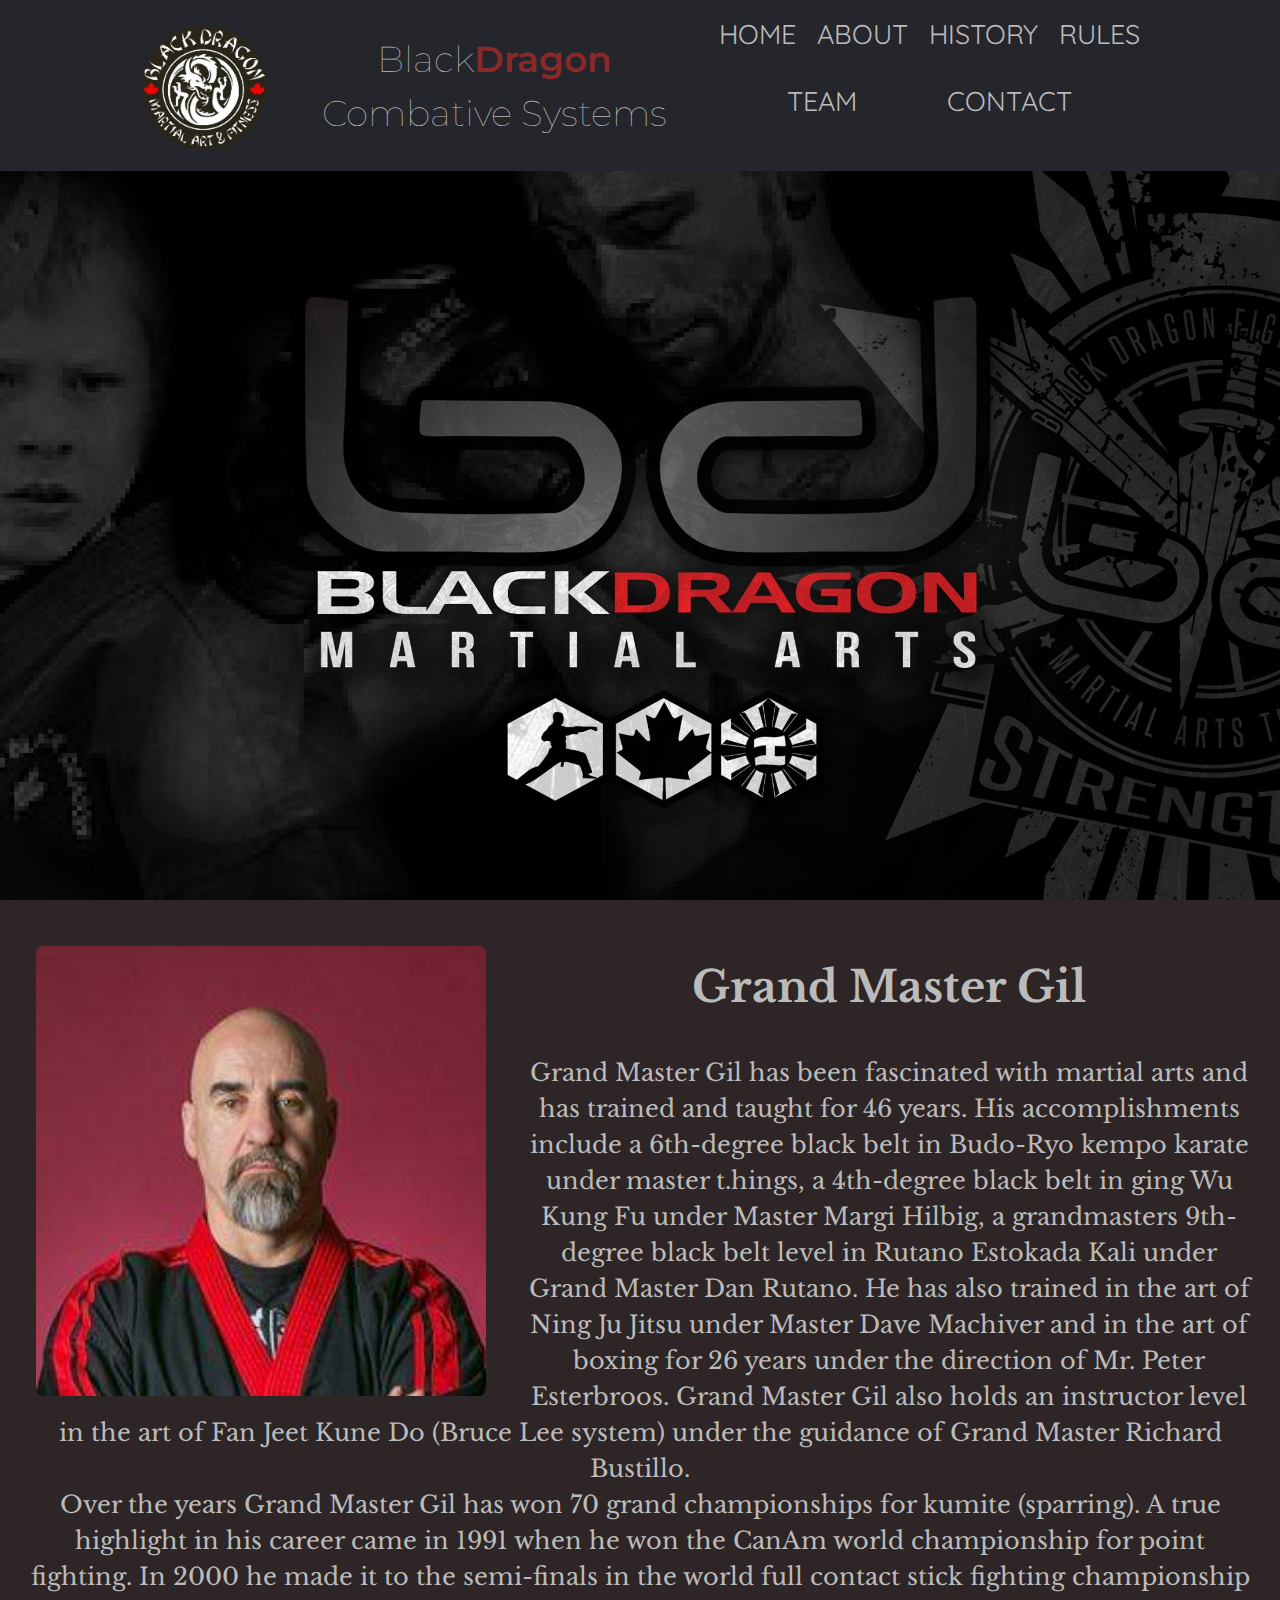
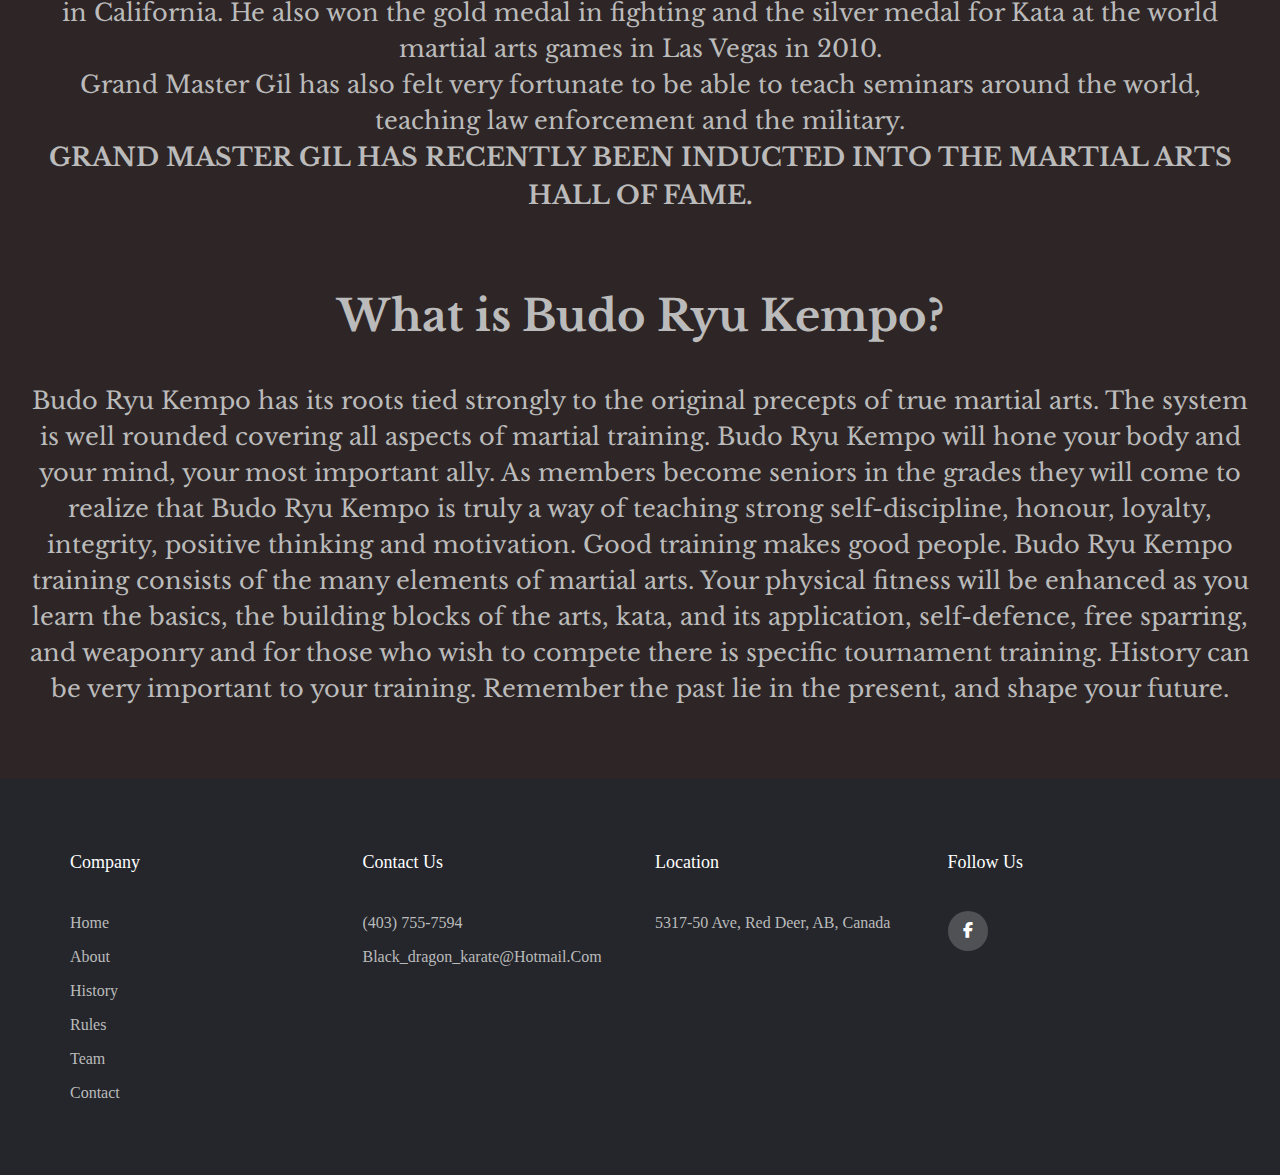
<file: index.html>
<!DOCTYPE html>
<html lang="en">
  <head>
    <meta chaset="UTF-8">
    <meta name="viewport" content="width=device-width, initial-scale=1">
    <meta http-equiv="X-UA-Compatible" content="IE=edge">
    <title>Black Dragon</title>
    <link rel="shortcut icon" href="BlackDragonLogo.jpg" />
    <link rel="stylesheet" type="text/css" href="styles.css" />
    <link rel="stylesheet" type="text/css" href="header.css" />
    <link rel="stylesheet" type="text/css" href="footer.css" />
    <link rel="stylesheet" type="text/css" href="https://cdnjs.cloudflare.com/ajax/libs/font-awesome/6.4.2/css/all.min.css" />
    <link rel="stylesheet" href="https://fonts.googleapis.com/css?family=Montserrat:400,800" />
    <link rel="stylesheet" href="https://fonts.googleapis.com/css2?family=Montserrat+Alternates:wght@300&family=Poppins&family=Quicksand&display=swap" />
    <link rel="stylesheet" href="https://fonts.googleapis.com/css2?family=Bebas+Neue&family=Dosis&family=Libre+Baskerville&family=Montserrat+Alternates:wght@300&family=Poppins&family=Quicksand&display=swap" />
  </head>
  <body>
    <header>
      <div class="header">
        <div class="inner-header">
          <div class="logo-container">
            <img src="BlackDragonLogo.jpg" alt="logo" width="100" height="100" class="logo">
          </div>
          <div class="title-container">
            <h1>Black<span>Dragon</span> Combative Systems</h1>
          </div>
          <nav class="navbar">
            <ul>
              <li><a href="index.html">HOME</a></li>
              <li><a href="about.html">ABOUT</a></li>
              <li><a href="history.html">HISTORY</a></li>
              <li><a href="rules.html">RULES</a></li>
              <li><a href="team.html">TEAM</a></li>
              <li><a href="contact.html">CONTACT</a></li>
            </ul>
          </nav>
        </div>
      </div>
    </header>
    <main class="home-main">
      <section class="home-page">
        <img src="BlackDragonBackground.jpg" alt="Black Dragon Background" width="100" heigh="100">
      </section>
      <section class="h-gallery">
        <img src="BlackDragonGrandMasterGil.png" alt="GrandMasterGil" width="100" height="100">
      </section>
      <article class="h-article">
        <h3>Grand Master Gil</h3>
        <p>
          Grand Master Gil has been fascinated with martial arts and has trained and taught for 46 years.
            His accomplishments include a 6th-degree black belt in Budo-Ryo kempo karate under master t.hings,
            a 4th-degree black belt in ging Wu Kung Fu under Master Margi Hilbig, a grandmasters 9th-degree black
            belt level in Rutano Estokada Kali under Grand Master Dan Rutano. He has also trained in the art of
            Ning Ju Jitsu under Master Dave Machiver and in the art of boxing for 26 years under the direction of
            Mr. Peter Esterbroos. Grand Master Gil also holds an instructor level in the art of Fan Jeet Kune Do
            (Bruce Lee system) under the guidance of Grand Master Richard Bustillo.
        </p>
        <p>
          Over the years Grand Master Gil has won 70 grand championships for kumite (sparring).
            A true highlight in his career came in 1991 when he won the CanAm world championship
            for point fighting. In 2000 he made it to the semi-finals in the world full contact stick
            fighting championship in California. He also won the gold medal in fighting and the silver
            medal for Kata at the world martial arts games in Las Vegas in 2010.
        </p>
        <p>Grand Master Gil has also felt very fortunate to be able to teach seminars around the world, teaching law enforcement and the military.</p>
        <p><span>GRAND MASTER GIL HAS RECENTLY BEEN INDUCTED INTO THE MARTIAL ARTS HALL OF FAME.</span></p>
      </article>
      <article class="h-article">
          <h3>What is Budo Ryu Kempo?</h3>
          <p>Budo Ryu Kempo has its roots tied strongly to the original precepts of true martial arts.
            The system is well rounded covering all aspects of martial training. Budo Ryu Kempo will hone
            your body and your mind, your most important ally. As members become seniors in the grades they
            will come to realize that Budo Ryu Kempo is truly a way of teaching strong self-discipline,
            honour, loyalty, integrity, positive thinking and motivation. Good training makes good people.
            Budo Ryu Kempo training consists of the many elements of martial arts. Your physical fitness will
            be enhanced as you learn the basics, the building blocks of the arts, kata, and its application,
            self-defence, free sparring, and weaponry and for those who wish to compete there is specific tournament
            training. History can be very important to your training. Remember the past lie in the present, and shape your future.</p>
        </div>
      </article>
    </main>
    <footer class="footer">
      <div class="f-container">
        <div class="f-row">
          <div class="footer-col">
            <h4>company</h4>
            <ul>
              <li><a href="index.html">Home</a></li>
              <li><a href="about.html">About</a></li>
              <li><a href="history.html">History</a></li>
              <li><a href="rules.html">Rules</a></li>
              <li><a href="team.html">Team</a></li>
              <li><a href="contact.html">Contact</a></li>
            </ul>
          </div>
          <div class="footer-col">
            <h4>contact us</h4>
            <ul>
              <li><a href="#">(403) 755-7594</a></li>
              <li><a href="#">Black_dragon_karate@hotmail.com</a></li>
            </ul>
          </div>
          <div class="footer-col">
            <h4>location</h4>
            <ul>
              <li><a href="https://www.google.com/maps/place/5317+50+Ave,+Red+Deer,+AB+T4N+2G7/@52.2723596,-113.8159264,16.75z/data=!4m6!3m5!1s0x5374543038b1fdbb:0x53680bd557f77419!8m2!3d52.2724748!4d-113.8138074!16s%2Fg%2F11c5lk8xjs?entry=ttu" target="_blank">5317-50 Ave, Red Deer, AB, Canada</a></li>
            </ul>
          </div>
          <div class="footer-col">
            <h4>follow us</h4>
            <div class="social-links">
              <a href="https://www.facebook.com/BlackDragonMartialArtsNFitnessLtd" target="_blank"><i class="fab fa-facebook-f"></i></a>
            </div>
          </div>
        </div>
      </div>
    </footer>
  </body>
</html>
</file>
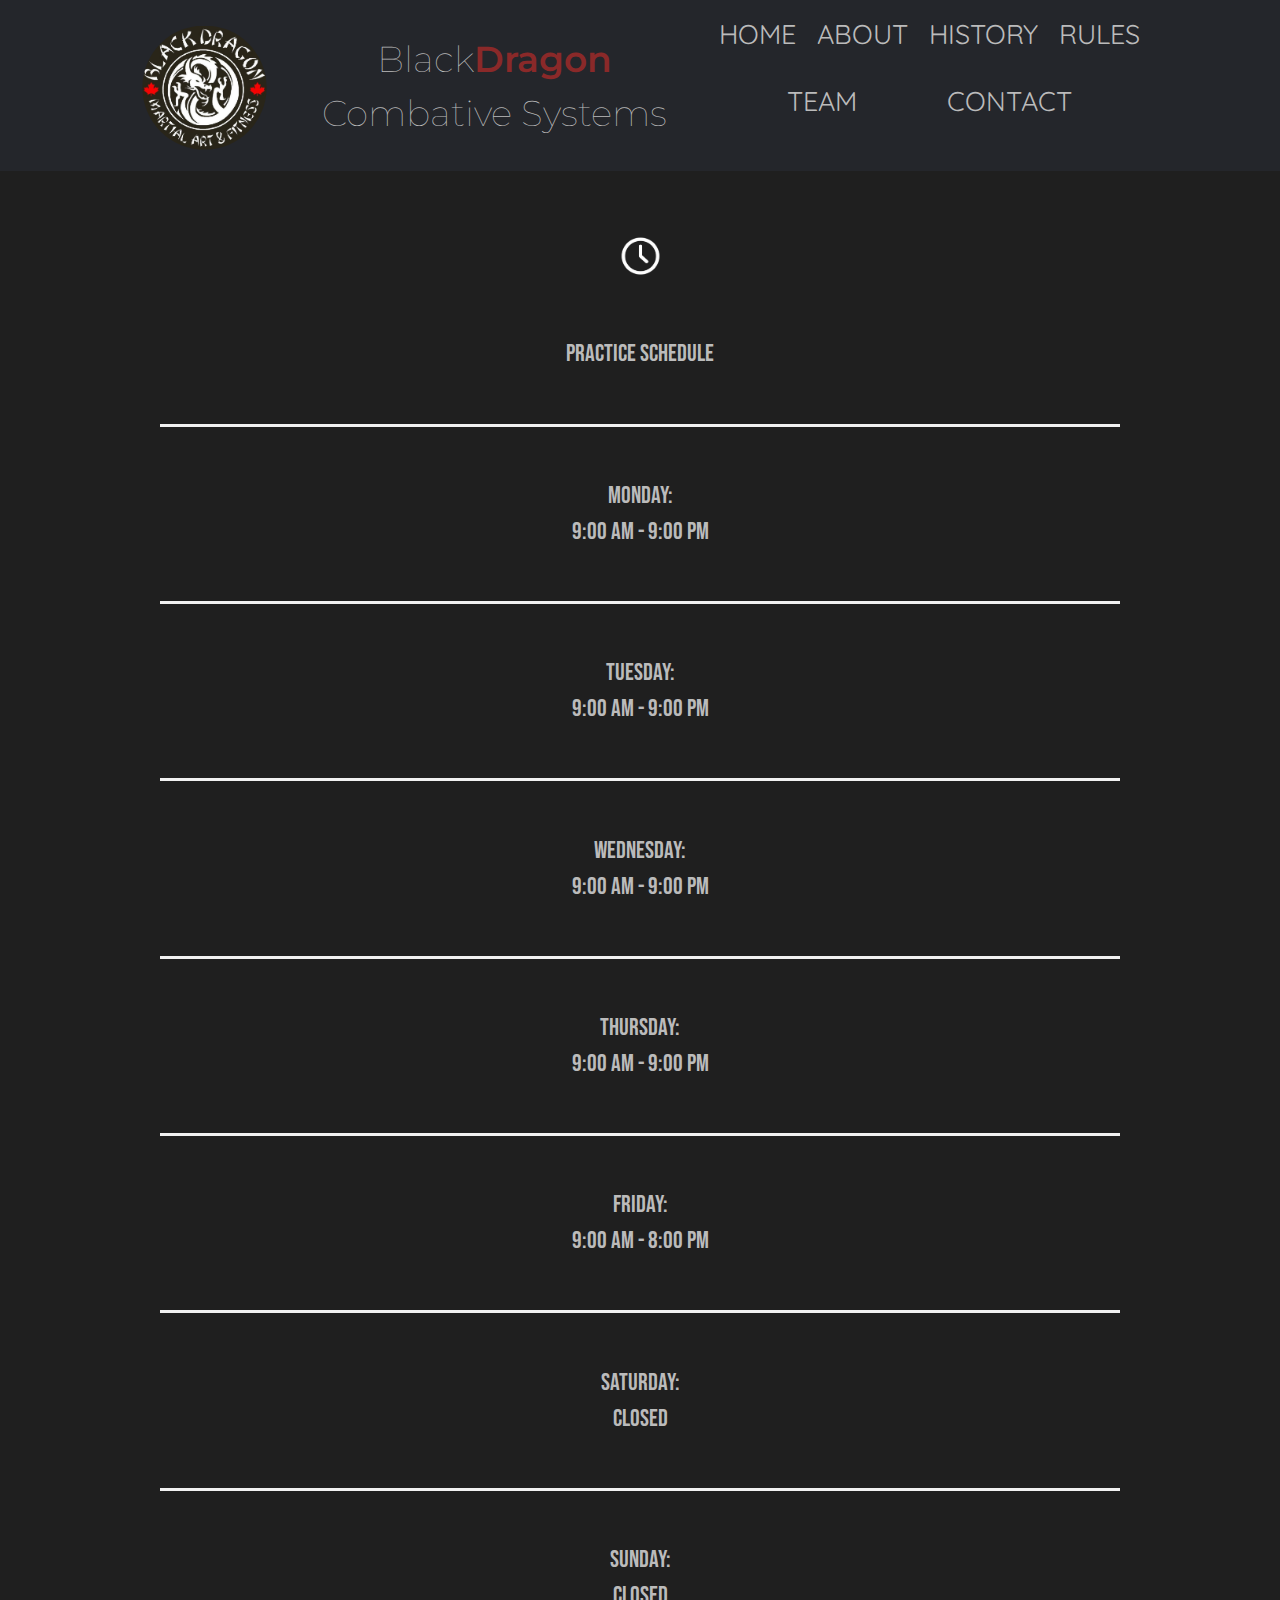
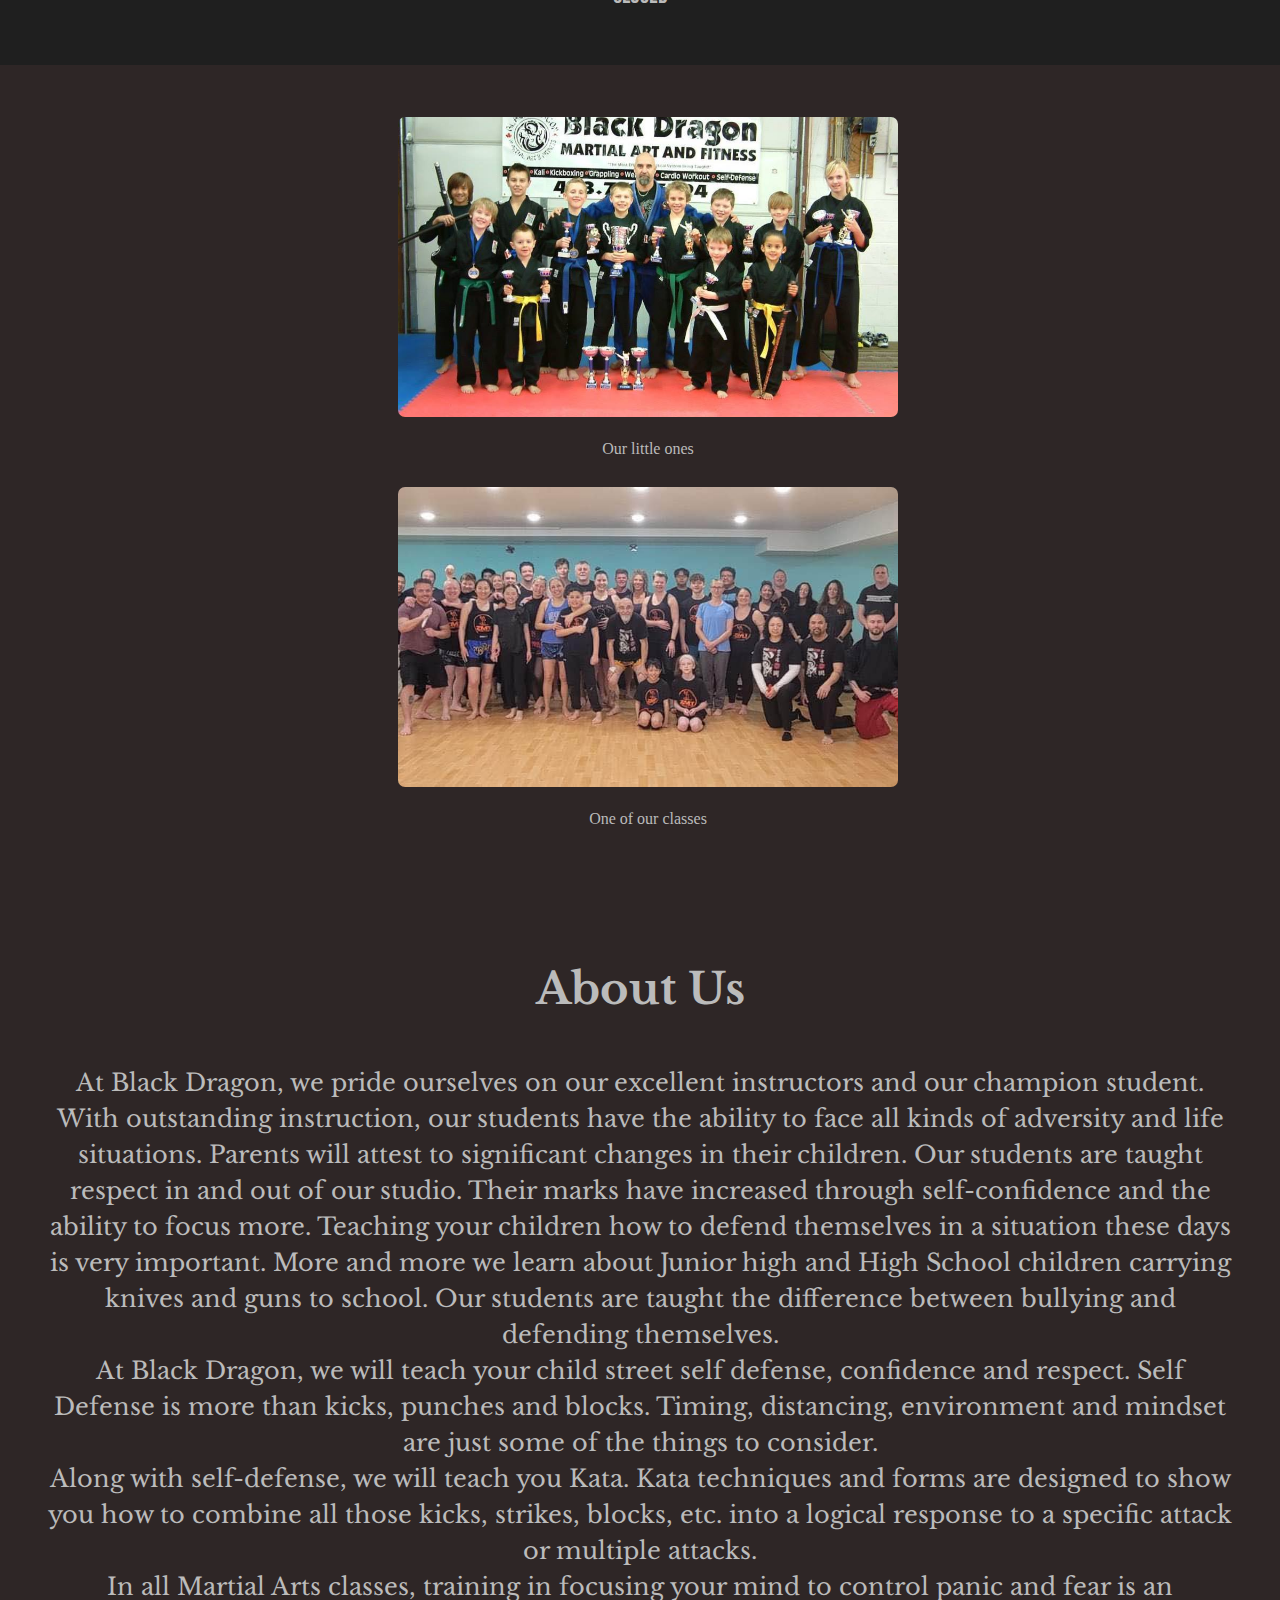
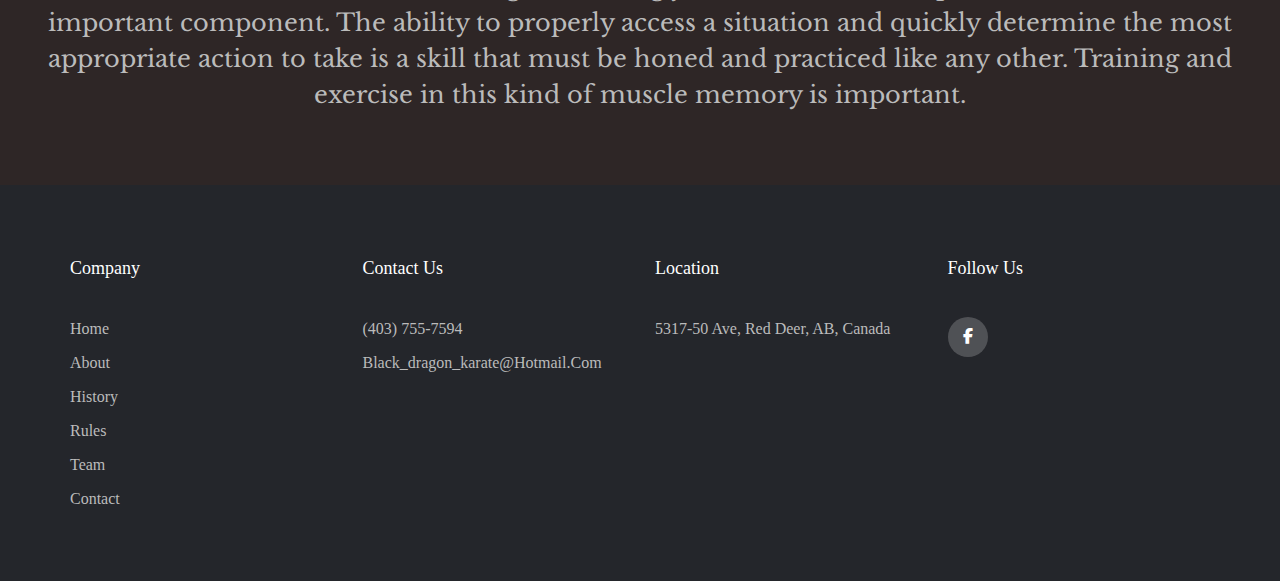
<file: about.html>
<!DOCTYPE html>
<html lang="en">
  <head>
    <meta chaset="UTF-8">
    <meta name="viewport" content="width=device-width, initial-scale=1">
    <meta http-equiv="X-UA-Compatible" content="IE=edge">
    <title>Black Dragon</title>
    <link rel="shortcut icon" href="BlackDragonLogo.jpg" />
    <link rel="stylesheet" type="text/css" href="about.css" />
    <link rel="stylesheet" type="text/css" href="header.css" />
    <link rel="stylesheet" type="text/css" href="footer.css" />
    <link rel="stylesheet" type="text/css" href="https://cdnjs.cloudflare.com/ajax/libs/font-awesome/6.4.2/css/all.min.css" />
    <link rel="stylesheet" href="https://fonts.googleapis.com/css?family=Montserrat:400,800" />
    <link rel="stylesheet" href="https://fonts.googleapis.com/css2?family=Montserrat+Alternates:wght@300&family=Poppins&family=Quicksand&display=swap" />
    <link rel="stylesheet" href="https://fonts.googleapis.com/css2?family=Bebas+Neue&family=Montserrat+Alternates:wght@300&family=Poppins&family=Quicksand&display=swap" />
    <link rel="stylesheet" href="https://fonts.googleapis.com/css2?family=Bebas+Neue&family=Dosis&family=Libre+Baskerville&family=Montserrat+Alternates:wght@300&family=Poppins&family=Quicksand&display=swap" />
  </head>
  <body>
    <header>
        <div class="header">
          <div class="inner-header">
            <div class="logo-container header-container">
              <img src="BlackDragonLogo.jpg" alt="logo" width="100" height="100" class="logo">
            </div>
            <div class="title-container header-container">
              <h1>Black<span>Dragon</span> Combative Systems</h1>
            </div>
              <nav class="navbar">
                <ul>
                  <li><a href="index.html">HOME</a></li>
                  <li><a href="about.html">ABOUT</a></li>
                  <li><a href="history.html">HISTORY</a></li>
                  <li><a href="rules.html">RULES</a></li>
                  <li><a href="team.html">TEAM</a></li>
                  <li><a href="contact.html">CONTACT</a></li>
                </ul>
              </nav>
          </div>
        </div>
    </header>
    <main class="about-main">
      <aside>
        <div class="about-aside">
          <div class="aside-logo-container">
            <img src="BlackDragonClock.png" alt="clock" width="57" height="42" class="aside-logo">
          </div>
          <p class="about-aside-title about-aside-info">Practice Schedule</p>
          <div class="about-aside-divider"></div>
          <p class="about-aside-info">Monday:<span>9:00 AM - 9:00 PM</span></p>
          <div class="about-aside-divider"></div>
          <p class="about-aside-info">Tuesday:<span>9:00 AM - 9:00 PM</span></p>
          <div class="about-aside-divider"></div>
          <p class="about-aside-info">Wednesday:<span>9:00 AM - 9:00 PM</span></p>
          <div class="about-aside-divider"></div>
          <p class="about-aside-info">Thursday:<span>9:00 AM - 9:00 PM</span></p>
          <div class="about-aside-divider"></div>
          <p class="about-aside-info">Friday:<span>9:00 AM - 8:00 PM</span></p>
          <div class="about-aside-divider"></div>
          <p class="about-aside-info">Saturday:<span>CLOSED</span></p>
          <div class="about-aside-divider"></div>
          <p class="about-aside-info">Sunday:<span>CLOSED</span></p>
        </div>
      </aside>
      <section class="a-main">
        <section class="a-gallery">
          <img src="BlackDragonGroupPhoto.jpg" alt="GroupPhoto1" width="500" height="350">
          <figcaption>Our little ones</figcaption>
          <img src="BlackDragonGroupPhoto2.jpg" alt="GroupPhoto2" width="500" height="250">
          <figcaption>One of our classes</figcaption>
        </section>
        <article class="a-article">
          <h3 class="a-article-title">About Us</h3>
          <p>At Black Dragon, we pride ourselves on our excellent instructors and our champion student. With outstanding instruction,
          our students have the ability to face all kinds of adversity and life situations. Parents will attest to significant changes
          in their children. Our students are taught respect in and out of our studio. Their marks have increased through self-confidence
          and the ability to focus more. Teaching your children how to defend themselves in a situation these days is very important.
          More and more we learn about Junior high and High School children carrying knives and guns to school. Our students are taught
          the difference between bullying and defending themselves.</p>
          <p>At Black Dragon, we will teach your child street self defense, confidence and respect. Self Defense is more than kicks,
          punches and blocks. Timing, distancing, environment and mindset are just some of the things to consider.</p>
          <p>Along with self-defense, we will teach you Kata. Kata techniques and forms are designed to show you how to combine all those
          kicks, strikes, blocks, etc. into a logical response to a specific attack or multiple attacks.</p>
          <p>In all Martial Arts classes, training in focusing your mind to control panic and fear is an important component. The ability
          to properly access a situation and quickly determine the most appropriate action to take is a skill that must be honed and
          practiced like any other. Training and exercise in this kind of muscle memory is important.</p>
        </article>
      </section>
    </main>
    <footer class="footer">
      <div class="f-container">
        <div class="f-row">
          <div class="footer-col">
            <h4>company</h4>
            <ul>
              <li><a href="index.html">Home</a></li>
              <li><a href="about.html">About</a></li>
              <li><a href="history.html">History</a></li>
              <li><a href="rules.html">Rules</a></li>
              <li><a href="team.html">Team</a></li>
              <li><a href="contact.html">Contact</a></li>
            </ul>
          </div>
          <div class="footer-col">
            <h4>contact us</h4>
            <ul>
              <li><a href="#">(403) 755-7594</a></li>
              <li><a href="#">Black_dragon_karate@hotmail.com</a></li>
            </ul>
          </div>
          <div class="footer-col">
            <h4>location</h4>
            <ul>
              <li><a href="https://www.google.com/maps/place/5317+50+Ave,+Red+Deer,+AB+T4N+2G7/@52.2723596,-113.8159264,16.75z/data=!4m6!3m5!1s0x5374543038b1fdbb:0x53680bd557f77419!8m2!3d52.2724748!4d-113.8138074!16s%2Fg%2F11c5lk8xjs?entry=ttu" target="_blank">5317-50 Ave, Red Deer, AB, Canada</a></li>
            </ul>
          </div>
          <div class="footer-col">
            <h4>follow us</h4>
            <div class="social-links">
              <a href="https://www.facebook.com/BlackDragonMartialArtsNFitnessLtd" target="_blank"><i class="fab fa-facebook-f"></i></a>
            </div>
          </div>
        </div>
      </div>
    </footer>
  </body>
</html>
</file>
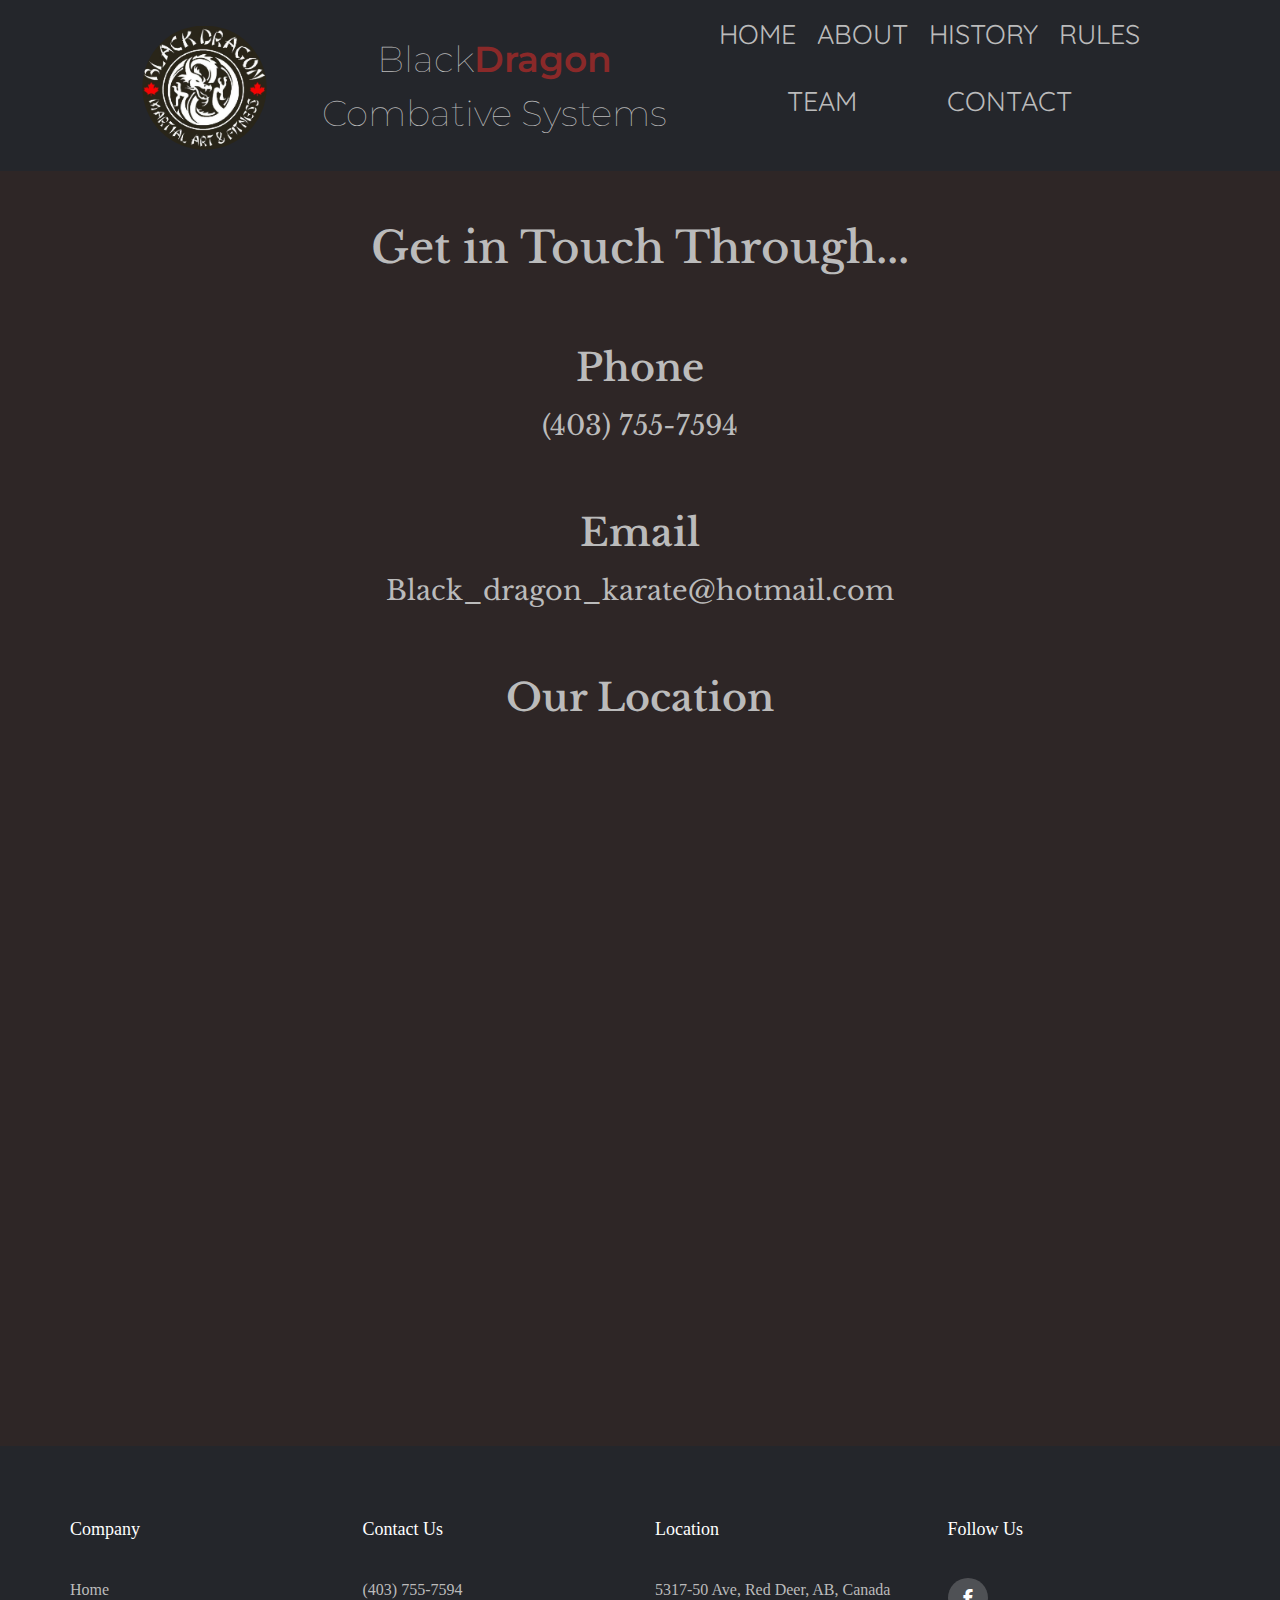
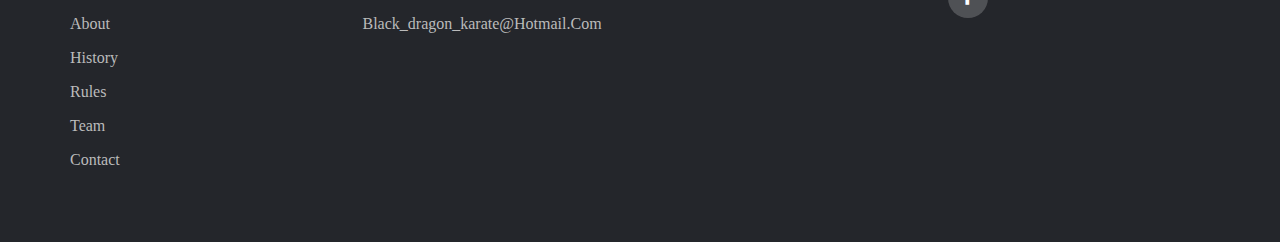
<file: contact.html>
<!DOCTYPE html>
<html lang="en">
  <head>
    <meta chaset="UTF-8">
    <meta name="viewport" content="width=device-width, initial-scale=1">
    <meta http-equiv="X-UA-Compatible" content="IE=edge">
    <title>Black Dragon</title>
    <link rel="shortcut icon" href="BlackDragonLogo.jpg" />
    <link rel="stylesheet" type="text/css" href="contact.css" />
    <link rel="stylesheet" type="text/css" href="header.css" />
    <link rel="stylesheet" type="text/css" href="footer.css" />
    <link rel="stylesheet" type="text/css" href="https://cdnjs.cloudflare.com/ajax/libs/font-awesome/6.4.2/css/all.min.css" />
    <link rel="stylesheet" href="https://fonts.googleapis.com/css?family=Montserrat:400,800" />
    <link rel="stylesheet" href="https://fonts.googleapis.com/css2?family=Montserrat+Alternates:wght@300&family=Poppins&family=Quicksand&display=swap" />
    <link rel="stylesheet" href="https://fonts.googleapis.com/css2?family=Bebas+Neue&family=Dosis&family=Libre+Baskerville&family=Montserrat+Alternates:wght@300&family=Poppins&family=Quicksand&display=swap" />
  </head>
  <body>
    <header>
        <div class="header">
          <div class="inner-header">
            <div class="logo-container">
              <img src="BlackDragonLogo.jpg" alt="logo" width="100" height="100" class="logo">
            </div>
            <div class="title-container">
              <h1>Black<span>Dragon</span> Combative Systems</h1>
            </div>
            <nav class="navbar">
              <ul>
                <li><a href="index.html">HOME</a></li>
                <li><a href="about.html">ABOUT</a></li>
                <li><a href="history.html">HISTORY</a></li>
                <li><a href="rules.html">RULES</a></li>
                <li><a href="team.html">TEAM</a></li>
                <li><a href="contact.html">CONTACT</a></li>
              </ul>
            </nav>
          </div>
        </div>
      </header>
    <main class="contact-main">
      <section class="contact-info">
        <h3>Get in Touch Through...</h3>
        <h4>Phone</h4>
        <p>(403) 755-7594</p>
        <h4>Email</h4>
        <p>Black_dragon_karate@hotmail.com</p>
        <h4>Our Location</h4>
        <p><iframe src="https://www.google.com/maps/embed?pb=!1m18!1m12!1m3!1d2441.3979586293767!2d-113.81538332134228!3d52.27247679850538!2m3!1f0!2f0!3f0!3m2!1i1024!2i768!4f13.1!3m3!1m2!1s0x5374543046b9cedf%3A0x5bb35c462defdde2!2sBlack%20Dragon%20Martial%20Arts%20%26%20Fitness%20Ltd!5e0!3m2!1sen!2sca!4v1694009971541!5m2!1sen!2sca" width="800" height="600" style="border:0;" allowfullscreen="" loading="lazy" referrerpolicy="no-referrer-when-downgrade"></iframe></p>
      </section>
    </main>
    <footer class="footer">
      <div class="f-container">
        <div class="f-row">
          <div class="footer-col">
            <h4>company</h4>
            <ul>
              <li><a href="index.html">Home</a></li>
              <li><a href="about.html">About</a></li>
              <li><a href="history.html">History</a></li>
              <li><a href="rules.html">Rules</a></li>
              <li><a href="team.html">Team</a></li>
              <li><a href="contact.html">Contact</a></li>
            </ul>
          </div>
          <div class="footer-col">
            <h4>contact us</h4>
            <ul>
              <li><a href="#">(403) 755-7594</a></li>
              <li><a href="#">Black_dragon_karate@hotmail.com</a></li>
            </ul>
          </div>
          <div class="footer-col">
            <h4>location</h4>
            <ul>
              <li><a href="https://www.google.com/maps/place/5317+50+Ave,+Red+Deer,+AB+T4N+2G7/@52.2723596,-113.8159264,16.75z/data=!4m6!3m5!1s0x5374543038b1fdbb:0x53680bd557f77419!8m2!3d52.2724748!4d-113.8138074!16s%2Fg%2F11c5lk8xjs?entry=ttu" target="_blank">5317-50 Ave, Red Deer, AB, Canada</a></li>
            </ul>
          </div>
          <div class="footer-col">
            <h4>follow us</h4>
            <div class="social-links">
              <a href="https://www.facebook.com/BlackDragonMartialArtsNFitnessLtd" target="_blank"><i class="fab fa-facebook-f"></i></a>
            </div>
          </div>
        </div>
      </div>
    </footer>
  </body>
</html>
</file>
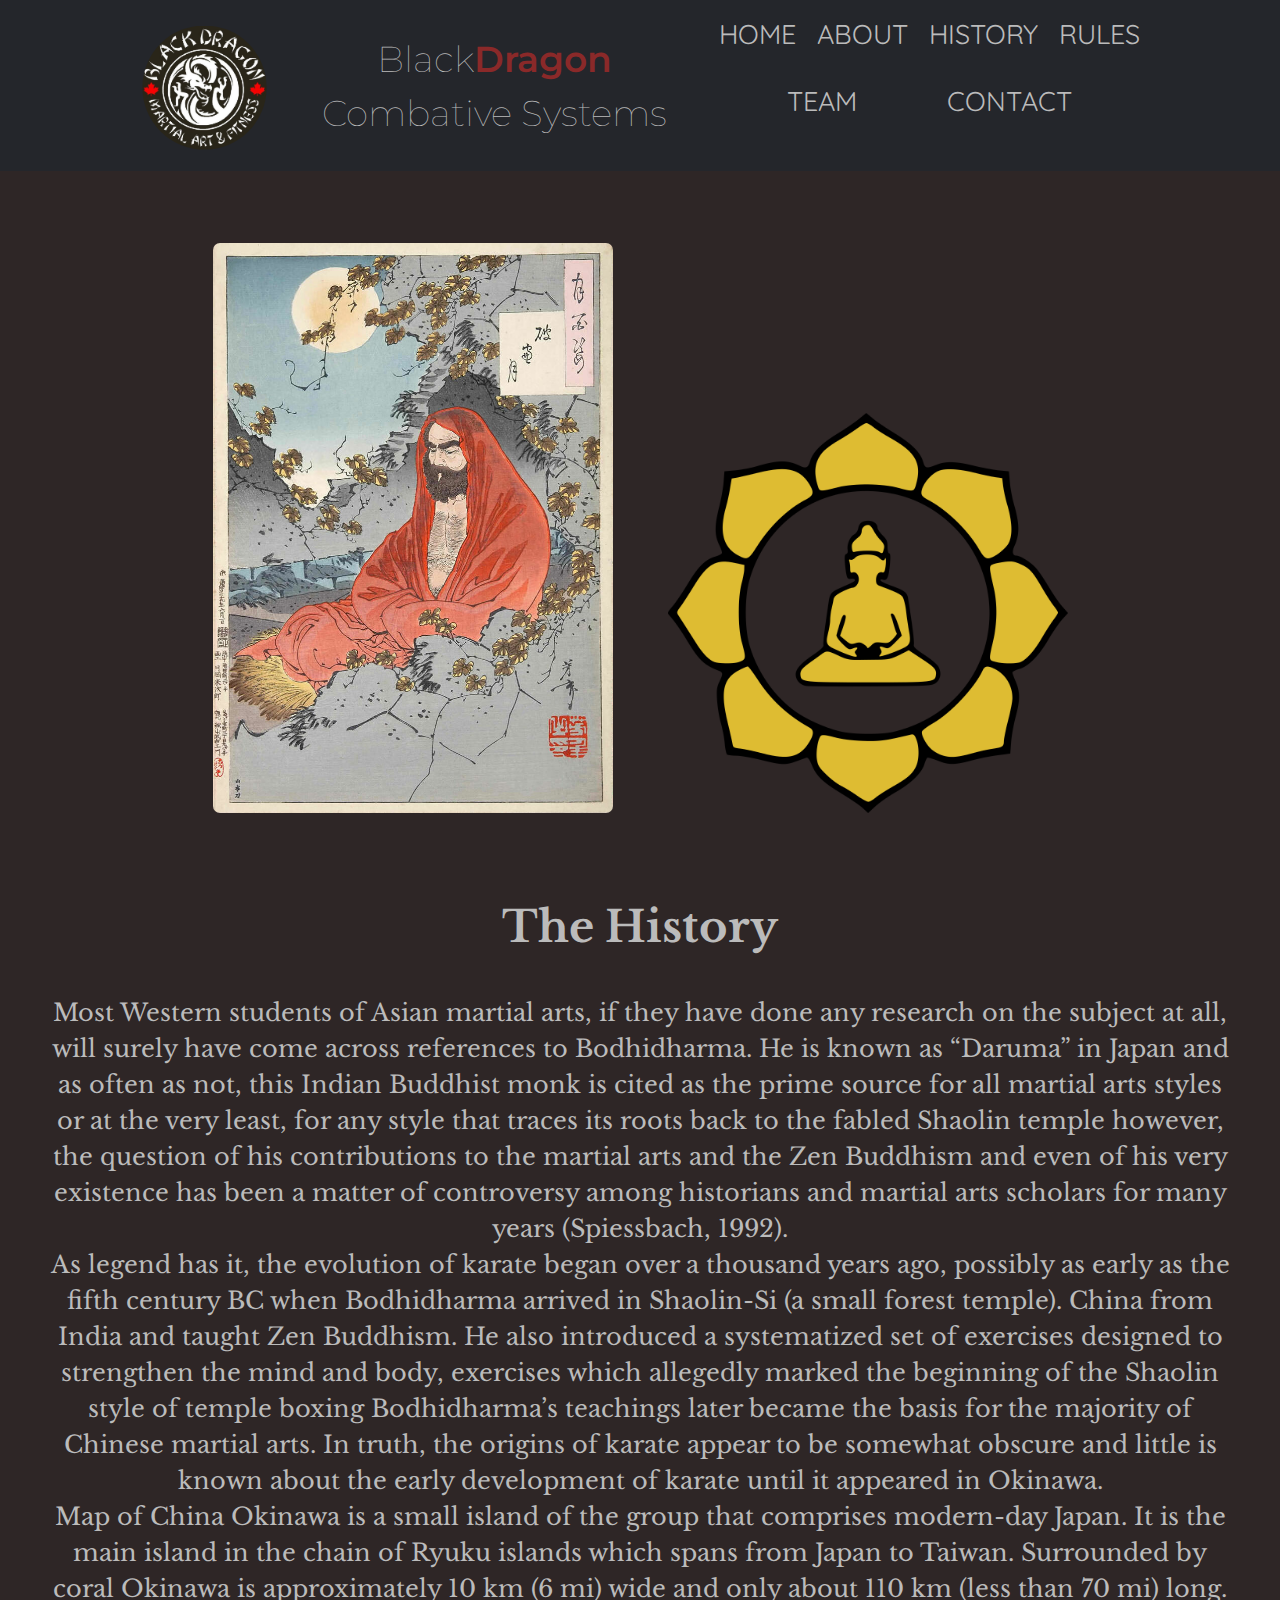
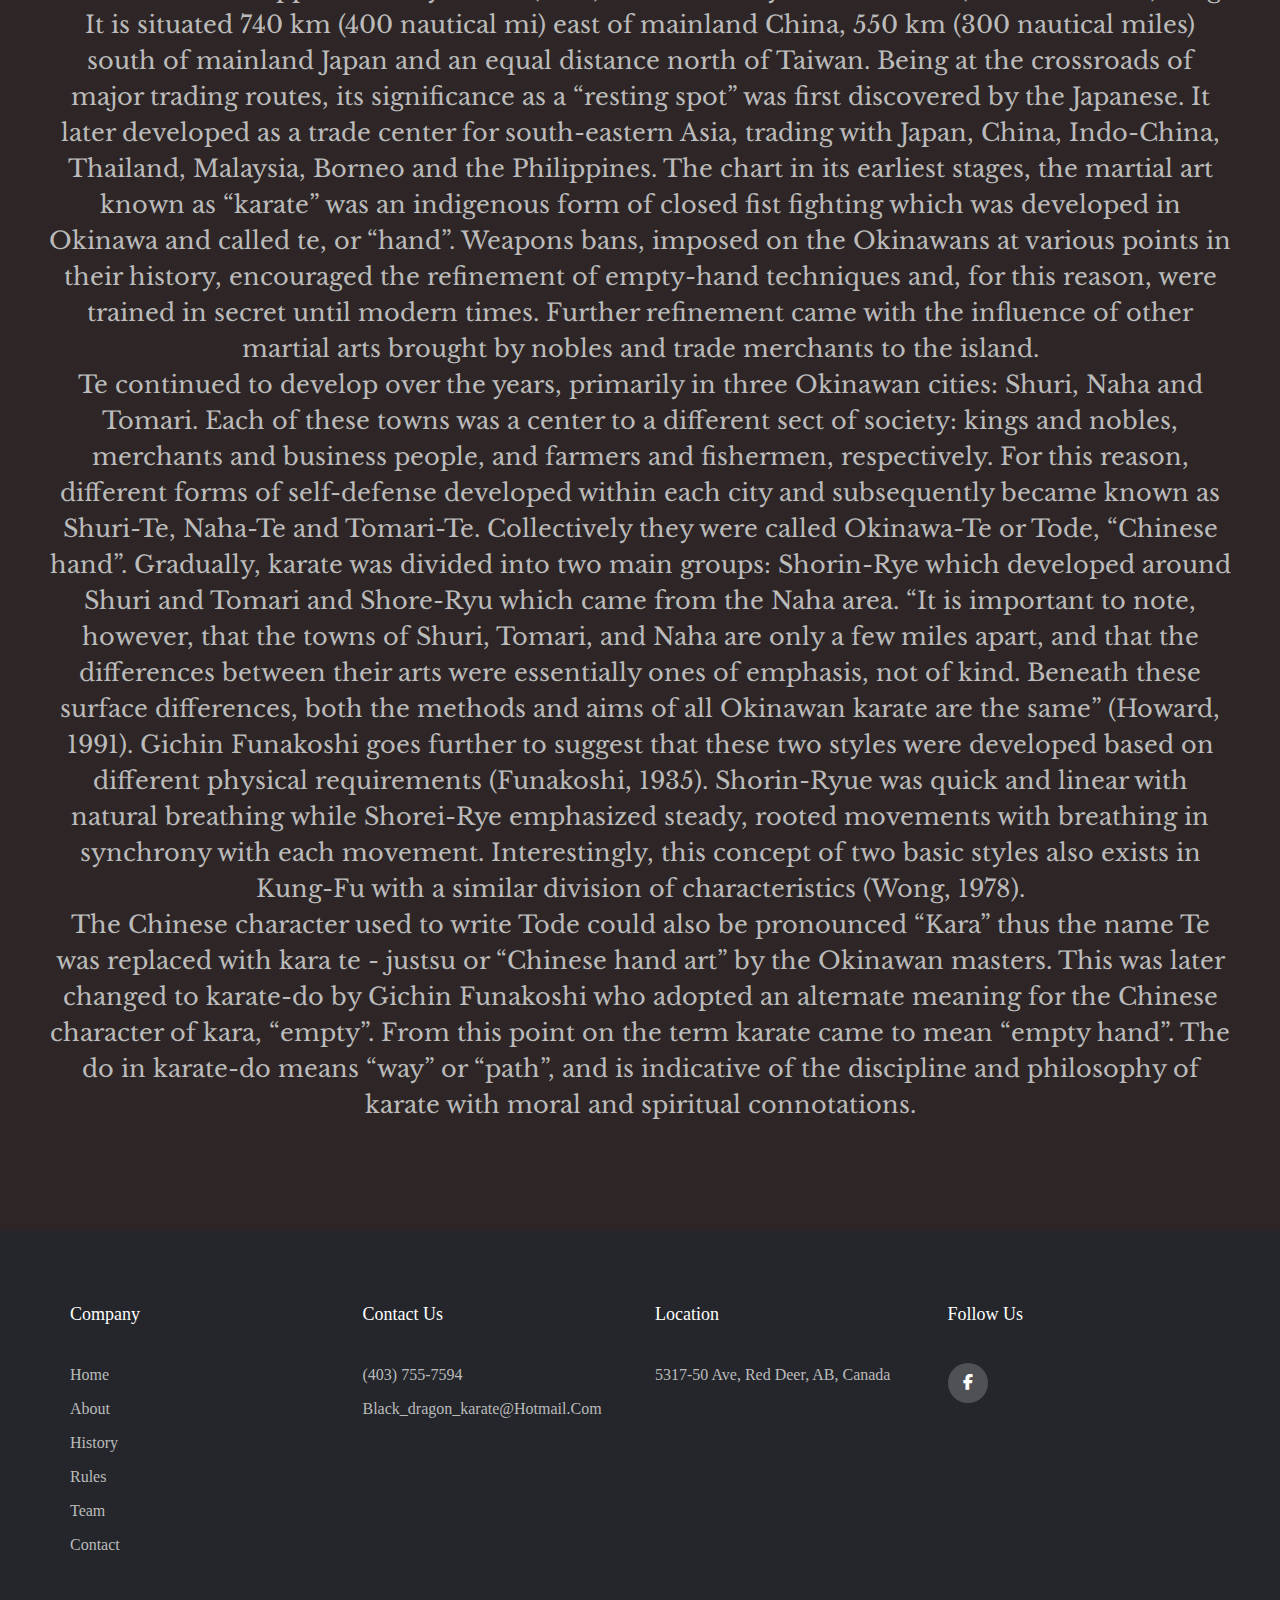
<file: history.html>
<!DOCTYPE html>
<html lang="en">
  <head>
    <meta chaset="UTF-8">
    <meta name="viewport" content="width=device-width, initial-scale=1">
    <meta http-equiv="X-UA-Compatible" content="IE=edge">
    <title>Black Dragon</title>
    <link rel="shortcut icon" href="BlackDragonLogo.jpg" />
    <link rel="stylesheet" type="text/css" href="history.css" />
    <link rel="stylesheet" type="text/css" href="header.css" />
    <link rel="stylesheet" type="text/css" href="footer.css" />
    <link rel="stylesheet" type="text/css" href="https://cdnjs.cloudflare.com/ajax/libs/font-awesome/6.4.2/css/all.min.css" />
    <link rel="stylesheet" href="https://fonts.googleapis.com/css?family=Montserrat:400,800" />
    <link rel="stylesheet" href="https://fonts.googleapis.com/css2?family=Montserrat+Alternates:wght@300&family=Poppins&family=Quicksand&display=swap" />
    <link rel="stylesheet" href="https://fonts.googleapis.com/css2?family=Bebas+Neue&family=Dosis&family=Libre+Baskerville&family=Montserrat+Alternates:wght@300&family=Poppins&family=Quicksand&display=swap" />
  </head>
  <body>
    <header>
        <div class="header">
          <div class="inner-header">
            <div class="logo-container">
              <img src="BlackDragonLogo.jpg" alt="logo" width="100" height="100" class="logo">
            </div>
            <div class="title-container">
              <h1>Black<span>Dragon</span> Combative Systems</h1>
            </div>
            <nav class="navbar">
              <ul>
                <li><a href="index.html">HOME</a></li>
                <li><a href="about.html">ABOUT</a></li>
                <li><a href="history.html">HISTORY</a></li>
                <li><a href="rules.html">RULES</a></li>
                <li><a href="team.html">TEAM</a></li>
                <li><a href="contact.html">CONTACT</a></li>
              </ul>
            </nav>
          </div>
        </div>
      </header>
    <main class="history-main">
      <section class="hi-gallery">
        <img src="BlackDragonBodhidharma.jpg" alt="Bodhidharma" width="100" height="150">
        <img src="BlackDragonBuddhism.png" alt="Buddhism" width="100" height="100">
      </section>
      <article class="hi-article">
        <h3>The History</h3>
        <p>Most Western students of Asian martial arts, if they have done any research on the subject at all, will surely
           have come across references to Bodhidharma. He is known as “Daruma” in Japan and as often as not, this Indian
            Buddhist monk is cited as the prime source for all martial arts styles or at the very least, for any style
            that traces its roots back to the fabled Shaolin temple however, the question of his contributions to the
            martial arts and the Zen Buddhism and even of his very existence has been a matter of controversy among
            historians and martial arts scholars for many years (Spiessbach, 1992).
        </p>
        <p>As legend has it, the evolution of karate began over a thousand years ago, possibly as early as the fifth
            century BC when Bodhidharma arrived in Shaolin-Si (a small forest temple). China from India and taught Zen
            Buddhism. He also introduced a systematized set of exercises designed to strengthen the mind and body,
            exercises which allegedly marked the beginning of the Shaolin style of temple boxing Bodhidharma’s teachings
            later became the basis for the majority of Chinese martial arts. In truth, the origins of karate appear
            to be somewhat obscure and little is known about the early development of karate until it appeared in Okinawa.
        </p>
        <p>Map of China Okinawa is a small island of the group that comprises modern-day Japan. It is the main island
            in the chain of Ryuku islands which spans from Japan to Taiwan. Surrounded by coral Okinawa is approximately
            10 km (6 mi) wide and only about 110 km (less than 70 mi) long. It is situated 740 km (400 nautical mi)
            east of mainland China, 550 km (300 nautical miles) south of mainland Japan and an equal distance north
            of Taiwan. Being at the crossroads of major trading routes, its significance as a “resting spot” was
            first discovered by the Japanese. It later developed as a trade center for south-eastern Asia, trading
            with Japan, China, Indo-China, Thailand, Malaysia, Borneo and the Philippines. The chart in its earliest
            stages, the martial art known as “karate” was an indigenous form of closed fist fighting which was
            developed in Okinawa and called te, or “hand”. Weapons bans, imposed on the Okinawans at various
            points in their history, encouraged the refinement of empty-hand techniques and, for this reason,
            were trained in secret until modern times. Further refinement came with the influence of other
            martial arts brought by nobles and trade merchants to the island.
        </p>
        <p>Te continued to develop over the years, primarily in three Okinawan cities: Shuri, Naha and Tomari.
            Each of these towns was a center to a different sect of society: kings and nobles, merchants and business
            people, and farmers and fishermen, respectively. For this reason, different forms of self-defense developed
            within each city and subsequently became known as Shuri-Te, Naha-Te and Tomari-Te. Collectively they were
            called Okinawa-Te or Tode, “Chinese hand”. Gradually, karate was divided into two main groups: Shorin-Rye
            which developed around Shuri and Tomari and Shore-Ryu which came from the Naha area. “It is important to
            note, however, that the towns of Shuri, Tomari, and Naha are only a few miles apart, and that the
            differences between their arts were essentially ones of emphasis, not of kind. Beneath these surface
            differences, both the methods and aims of all Okinawan karate are the same” (Howard, 1991). Gichin
            Funakoshi goes further to suggest that these two styles were developed based on different physical
            requirements (Funakoshi, 1935). Shorin-Ryue was quick and linear with natural breathing while
            Shorei-Rye emphasized steady, rooted movements with breathing in synchrony with each movement.
            Interestingly, this concept of two basic styles also exists in Kung-Fu with a similar division
            of characteristics (Wong, 1978).
        </p>
        <p>The Chinese character used to write Tode could also be pronounced “Kara” thus the name Te was replaced
            with kara te - justsu or “Chinese hand art” by the Okinawan masters. This was later changed to karate-do
            by Gichin Funakoshi who adopted an alternate meaning for the Chinese character of kara, “empty”.
            From this point on the term karate came to mean “empty hand”. The do in karate-do means “way” or
            “path”, and is indicative of the discipline and philosophy of karate with moral and spiritual connotations.
        </p>
      </article>
    </main>
    <footer class="footer">
      <div class="f-container">
        <div class="f-row">
          <div class="footer-col">
            <h4>company</h4>
            <ul>
              <li><a href="index.html">Home</a></li>
              <li><a href="about.html">About</a></li>
              <li><a href="history.html">History</a></li>
              <li><a href="rules.html">Rules</a></li>
              <li><a href="team.html">Team</a></li>
              <li><a href="contact.html">Contact</a></li>
            </ul>
          </div>
          <div class="footer-col">
            <h4>contact us</h4>
            <ul>
              <li><a href="#">(403) 755-7594</a></li>
              <li><a href="#">Black_dragon_karate@hotmail.com</a></li>
            </ul>
          </div>
          <div class="footer-col">
            <h4>location</h4>
            <ul>
              <li><a href="https://www.google.com/maps/place/5317+50+Ave,+Red+Deer,+AB+T4N+2G7/@52.2723596,-113.8159264,16.75z/data=!4m6!3m5!1s0x5374543038b1fdbb:0x53680bd557f77419!8m2!3d52.2724748!4d-113.8138074!16s%2Fg%2F11c5lk8xjs?entry=ttu" target="_blank">5317-50 Ave, Red Deer, AB, Canada</a></li>
            </ul>
          </div>
          <div class="footer-col">
            <h4>follow us</h4>
            <div class="social-links">
              <a href="https://www.facebook.com/BlackDragonMartialArtsNFitnessLtd" target="_blank"><i class="fab fa-facebook-f"></i></a>
            </div>
          </div>
        </div>
      </div>
    </footer>
  </body>
</html>
</file>
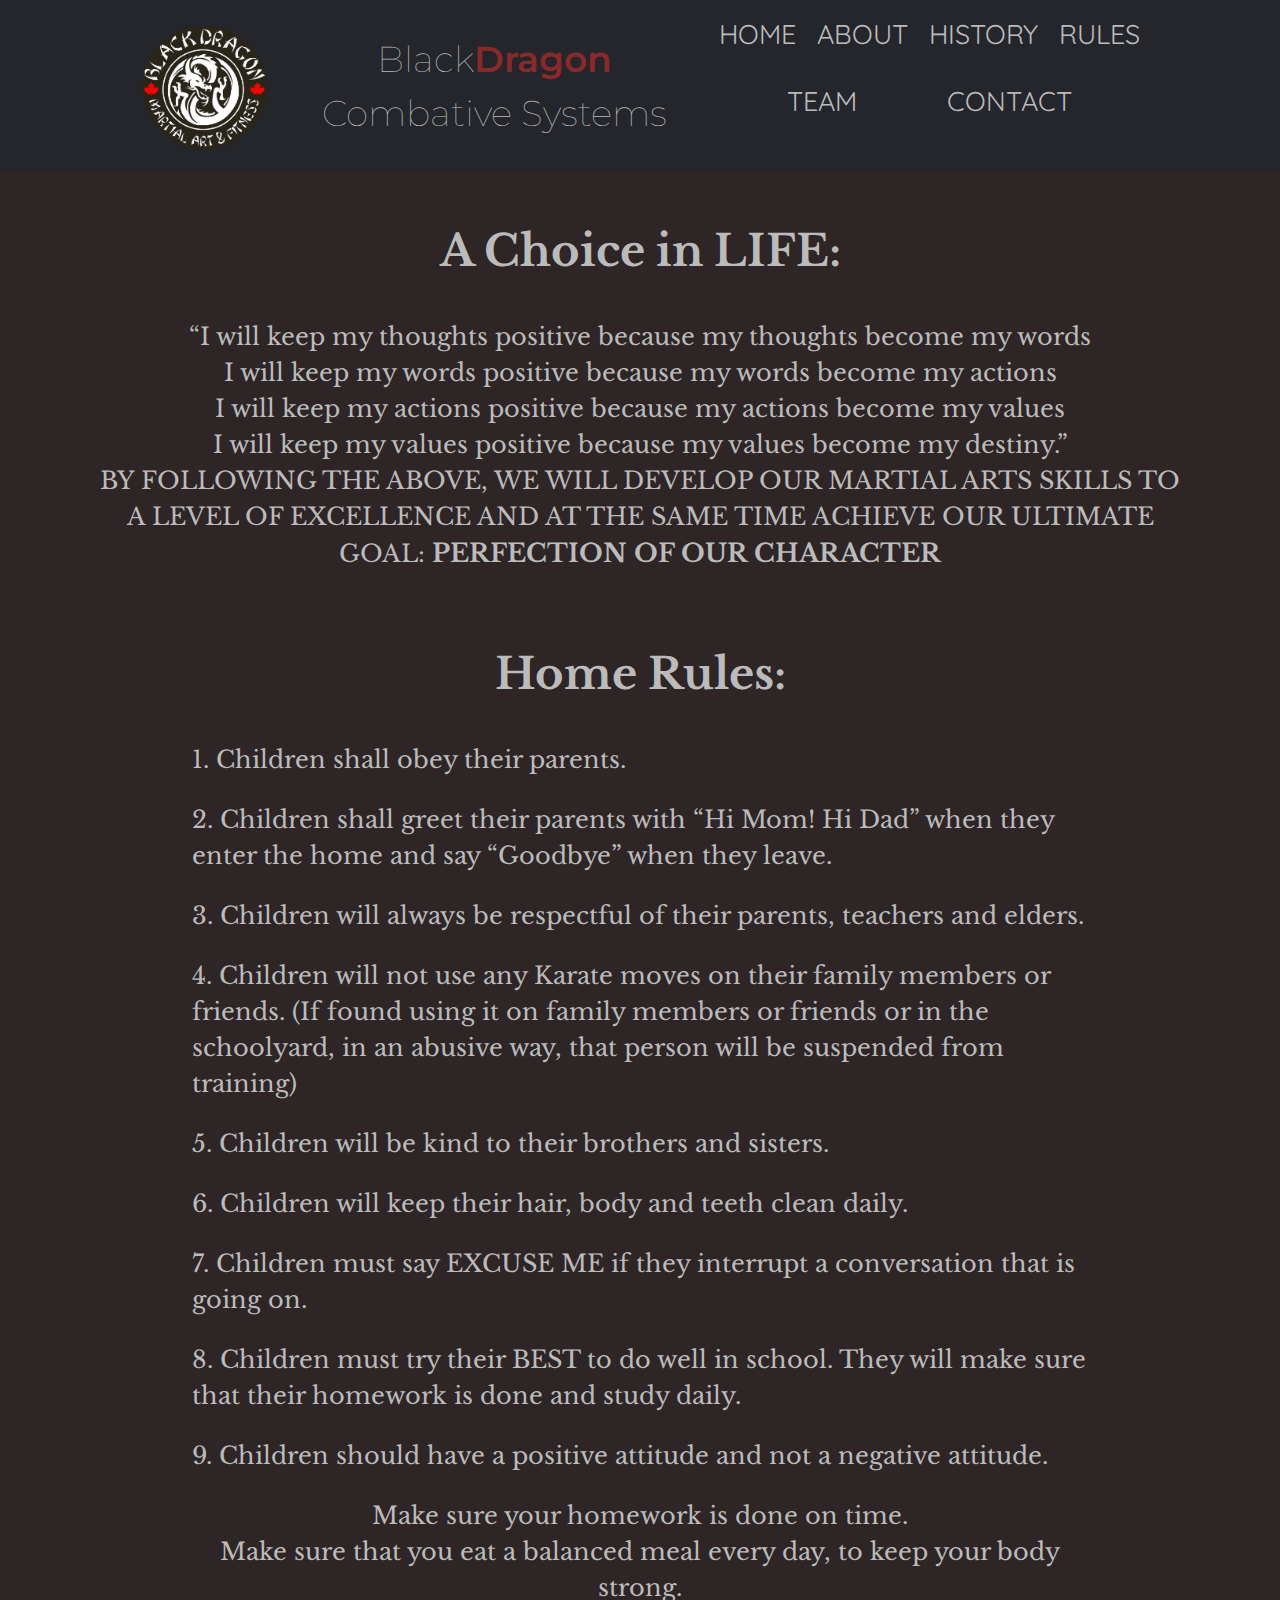
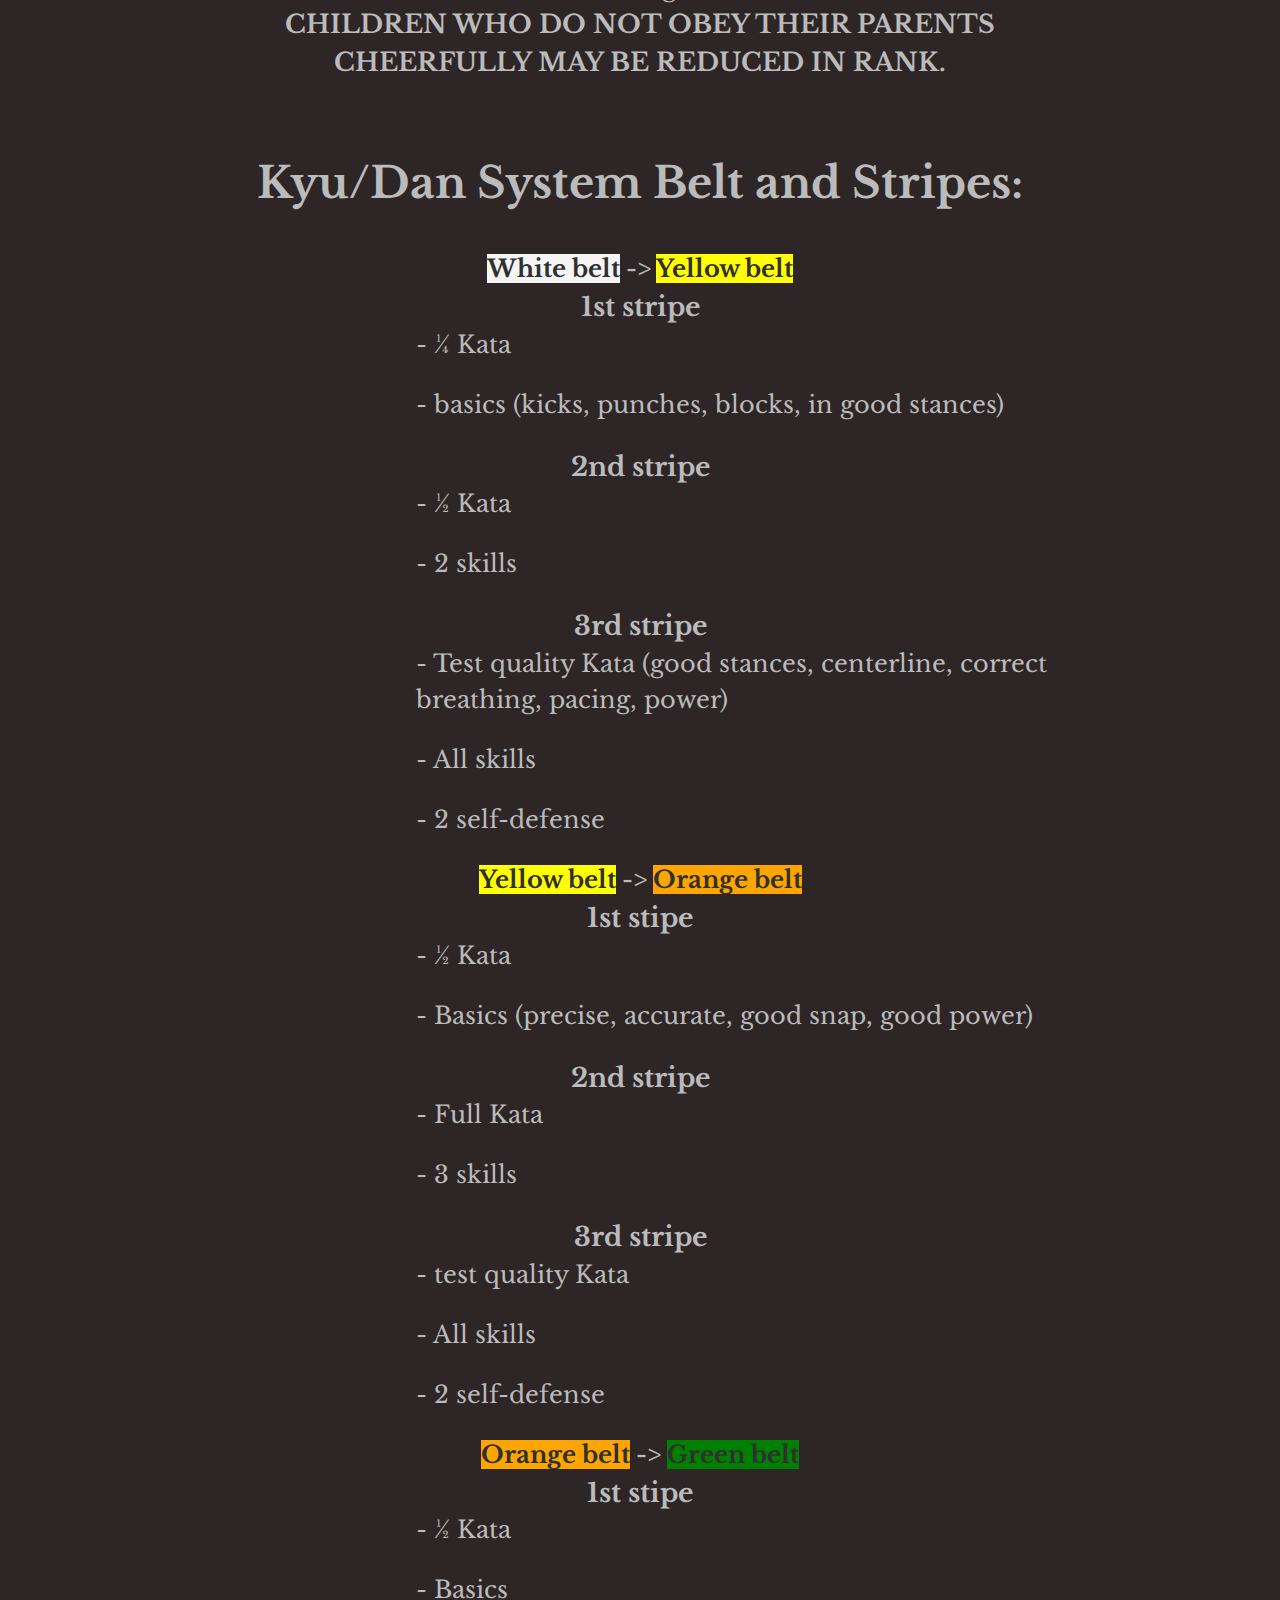
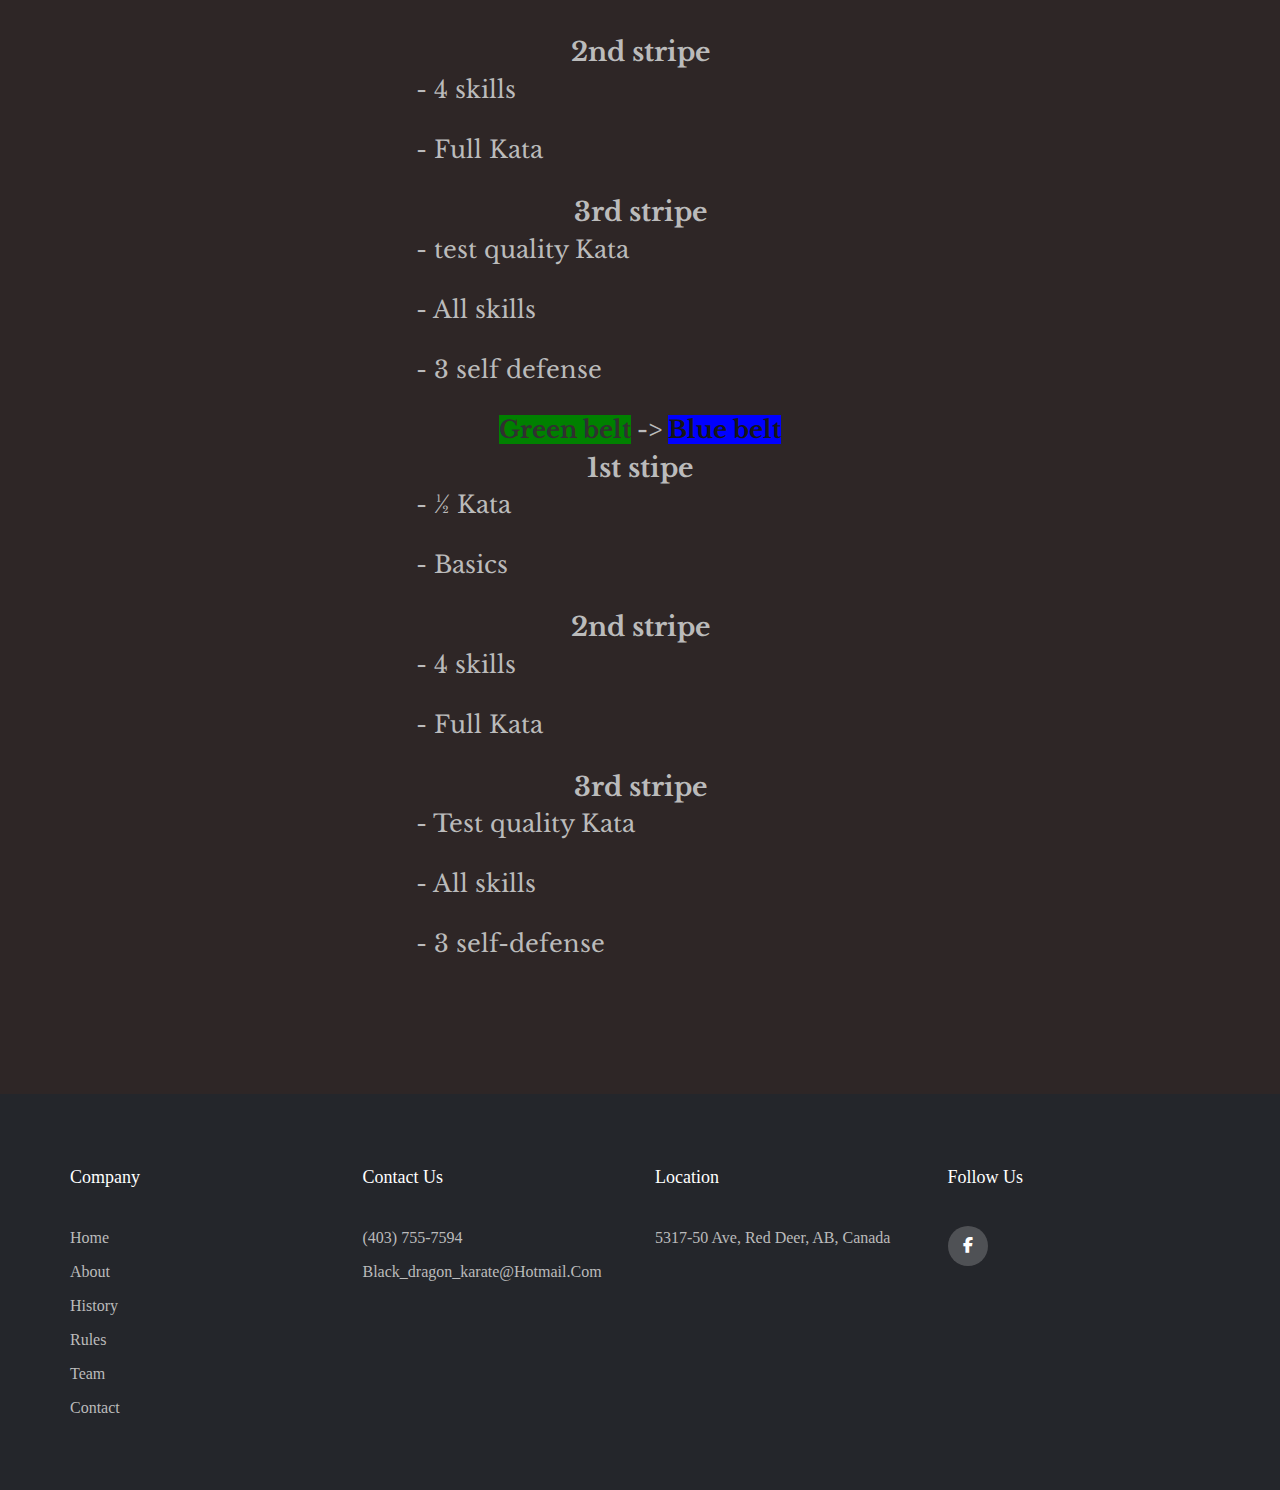
<file: rules.html>
<!DOCTYPE html>
<html lang="en">
  <head>
    <meta chaset="UTF-8">
    <meta name="viewport" content="width=device-width, initial-scale=1">
    <meta http-equiv="X-UA-Compatible" content="IE=edge">
    <title>Black Dragon</title>
    <link rel="shortcut icon" href="BlackDragonLogo.jpg" />
    <link rel="stylesheet" type="text/css" href="rules.css" />
    <link rel="stylesheet" type="text/css" href="header.css" />
    <link rel="stylesheet" type="text/css" href="footer.css" />
    <link rel="stylesheet" type="text/css" href="https://cdnjs.cloudflare.com/ajax/libs/font-awesome/6.4.2/css/all.min.css" />
    <link rel="stylesheet" href="https://fonts.googleapis.com/css?family=Montserrat:400,800" />
    <link rel="stylesheet" href="https://fonts.googleapis.com/css2?family=Montserrat+Alternates:wght@300&family=Poppins&family=Quicksand&display=swap" />
    <link rel="stylesheet" href="https://fonts.googleapis.com/css2?family=Bebas+Neue&family=Dosis&family=Libre+Baskerville&family=Montserrat+Alternates:wght@300&family=Poppins&family=Quicksand&display=swap" />
  </head>
  <body>
    <header>
        <div class="header">
          <div class="inner-header">
            <div class="logo-container">
              <img src="BlackDragonLogo.jpg" alt="logo" width="100" height="100" class="logo">
            </div>
            <div class="title-container">
              <h1>Black<span>Dragon</span> Combative Systems</h1>
            </div>
            <nav class="navbar">
              <ul>
                <li><a href="index.html">HOME</a></li>
                <li><a href="about.html">ABOUT</a></li>
                <li><a href="history.html">HISTORY</a></li>
                <li><a href="rules.html">RULES</a></li>
                <li><a href="team.html">TEAM</a></li>
                <li><a href="contact.html">CONTACT</a></li>
              </ul>
            </nav>
          </div>
        </div>
      </header>
    <main class="rules-main">
      <section class="life-choice-section">
        <h3>A Choice in LIFE:</h3>
        <p>“I will keep my thoughts positive because my thoughts become my words</p>
        <p>I will keep my words positive because my words become my actions</p>
        <p>I will keep my actions positive because my actions become my values</p>
        <p>I will keep my values positive because my values become my destiny.”</p>
        <p>BY FOLLOWING THE ABOVE, WE WILL DEVELOP OUR MARTIAL ARTS SKILLS TO A LEVEL OF EXCELLENCE AND AT THE SAME TIME ACHIEVE OUR ULTIMATE GOAL: <span>PERFECTION OF OUR CHARACTER</span></p>
      </section>
      <section class="home-rules-section">
        <h3>Home Rules:</h3>
        <ul>
          <li>1. Children shall obey their parents.</li>
          <li>2. Children shall greet their parents with “Hi Mom! Hi Dad” when they enter the home and say “Goodbye” when they leave.</li>
          <li>3. Children will always be respectful of their parents, teachers and elders.</li>
          <li>4. Children will not use any Karate moves on their family members or friends. (If found using it on family members or friends or in the schoolyard, in an abusive way, that person will be suspended from training)</li>
          <li>5. Children will be kind to their brothers and sisters.</li>
          <li>6. Children will keep their hair, body and teeth clean daily.</li>
          <li>7. Children must say EXCUSE ME if they interrupt a conversation that is going on.</li>
          <li>8. Children must try their BEST to do well in school. They will make sure that their homework is done and study daily.</li>
          <li>9. Children should have a positive attitude and not a negative attitude.</li>
        </ul>
        <p>Make sure your homework is done on time.</p>
        <p>Make sure that you eat a balanced meal every day, to keep your body strong.</p>
        <p><span>CHILDREN WHO DO NOT OBEY THEIR PARENTS CHEERFULLY MAY BE REDUCED IN RANK.</span></p>
      </section>
      <section class="belt-system-section">
        <h3>Kyu/Dan System Belt and Stripes:</h3>
        <h4><span style="background-color:whitesmoke; color:rgb(48, 48, 48)">White belt</span> -> <span style="background-color:yellow; color:rgb(48, 48, 48)">Yellow belt</span></h4>
        <h5>1st stripe</h5>
          <p>- ¼ Kata</p>
          <p>- basics (kicks, punches, blocks, in good stances)</p>
        <h5>2nd stripe</h5>
          <p>- ½ Kata</p>
          <p>- 2 skills</p>
        <h5>3rd stripe</h5>
          <p>- Test quality Kata (good stances, centerline, correct breathing, pacing, power)</p>
          <p>- All skills</p>
          <p>- 2 self-defense</p>
        <h4><span style="background-color:yellow; color:rgb(48, 48, 48)">Yellow belt</span> -> <span style="background-color:orange; color:rgb(48, 48, 48)">Orange belt</span></h4>
        <h5>1st stipe</h5>
          <p>- ½ Kata</p>
          <p>- Basics (precise, accurate, good snap, good power)</p>
        <h5>2nd stripe</h5>
          <p>- Full Kata</p>
          <p>- 3 skills</p>
        <h5>3rd stripe</h5>
          <p>- test quality Kata</p>
          <p>- All skills</p>
          <p>- 2 self-defense</p>
        <h4><span style="background-color:orange; color:rgb(48, 48, 48)">Orange belt</span> -> <span style="background-color:green; color:rgb(48, 48, 48)">Green belt</span></h4>
        <h5>1st stipe</h5>
          <p>- ½ Kata</p>
          <p>- Basics</p>
        <h5>2nd stripe</h5>
          <p>- 4 skills</p>
          <p>- Full Kata</p>
        <h5>3rd stripe</h5>
          <p>- test quality Kata</p>
          <p>- All skills</p>
          <p>- 3 self defense</p>
        <h4><span style="background-color:green; color:rgb(48, 48, 48)">Green belt</span> -> <span style="background-color:blue; color:rgb(22, 22, 22)">Blue belt</span></h4>
        <h5>1st stipe</h5>
          <p>- ½ Kata</p>
          <p>- Basics</p>
        <h5>2nd stripe</h5>
          <p>- 4 skills</p>
          <p>- Full Kata</p>
        <h5>3rd stripe</h5>
          <p>- Test quality Kata</p>
          <p>- All skills</p>
          <p>- 3 self-defense</p>
      </section>
    </main>
    <footer class="footer">
      <div class="f-container">
        <div class="f-row">
          <div class="footer-col">
            <h4>company</h4>
            <ul>
              <li><a href="index.html">Home</a></li>
              <li><a href="about.html">About</a></li>
              <li><a href="history.html">History</a></li>
              <li><a href="rules.html">Rules</a></li>
              <li><a href="team.html">Team</a></li>
              <li><a href="contact.html">Contact</a></li>
            </ul>
          </div>
          <div class="footer-col">
            <h4>contact us</h4>
            <ul>
              <li><a href="#">(403) 755-7594</a></li>
              <li><a href="#">Black_dragon_karate@hotmail.com</a></li>
            </ul>
          </div>
          <div class="footer-col">
            <h4>location</h4>
            <ul>
              <li><a href="https://www.google.com/maps/place/5317+50+Ave,+Red+Deer,+AB+T4N+2G7/@52.2723596,-113.8159264,16.75z/data=!4m6!3m5!1s0x5374543038b1fdbb:0x53680bd557f77419!8m2!3d52.2724748!4d-113.8138074!16s%2Fg%2F11c5lk8xjs?entry=ttu" target="_blank">5317-50 Ave, Red Deer, AB, Canada</a></li>
            </ul>
          </div>
          <div class="footer-col">
            <h4>follow us</h4>
            <div class="social-links">
              <a href="https://www.facebook.com/BlackDragonMartialArtsNFitnessLtd" target="_blank"><i class="fab fa-facebook-f"></i></a>
            </div>
          </div>
        </div>
      </div>
    </footer>
  </body>
</html>
</file>
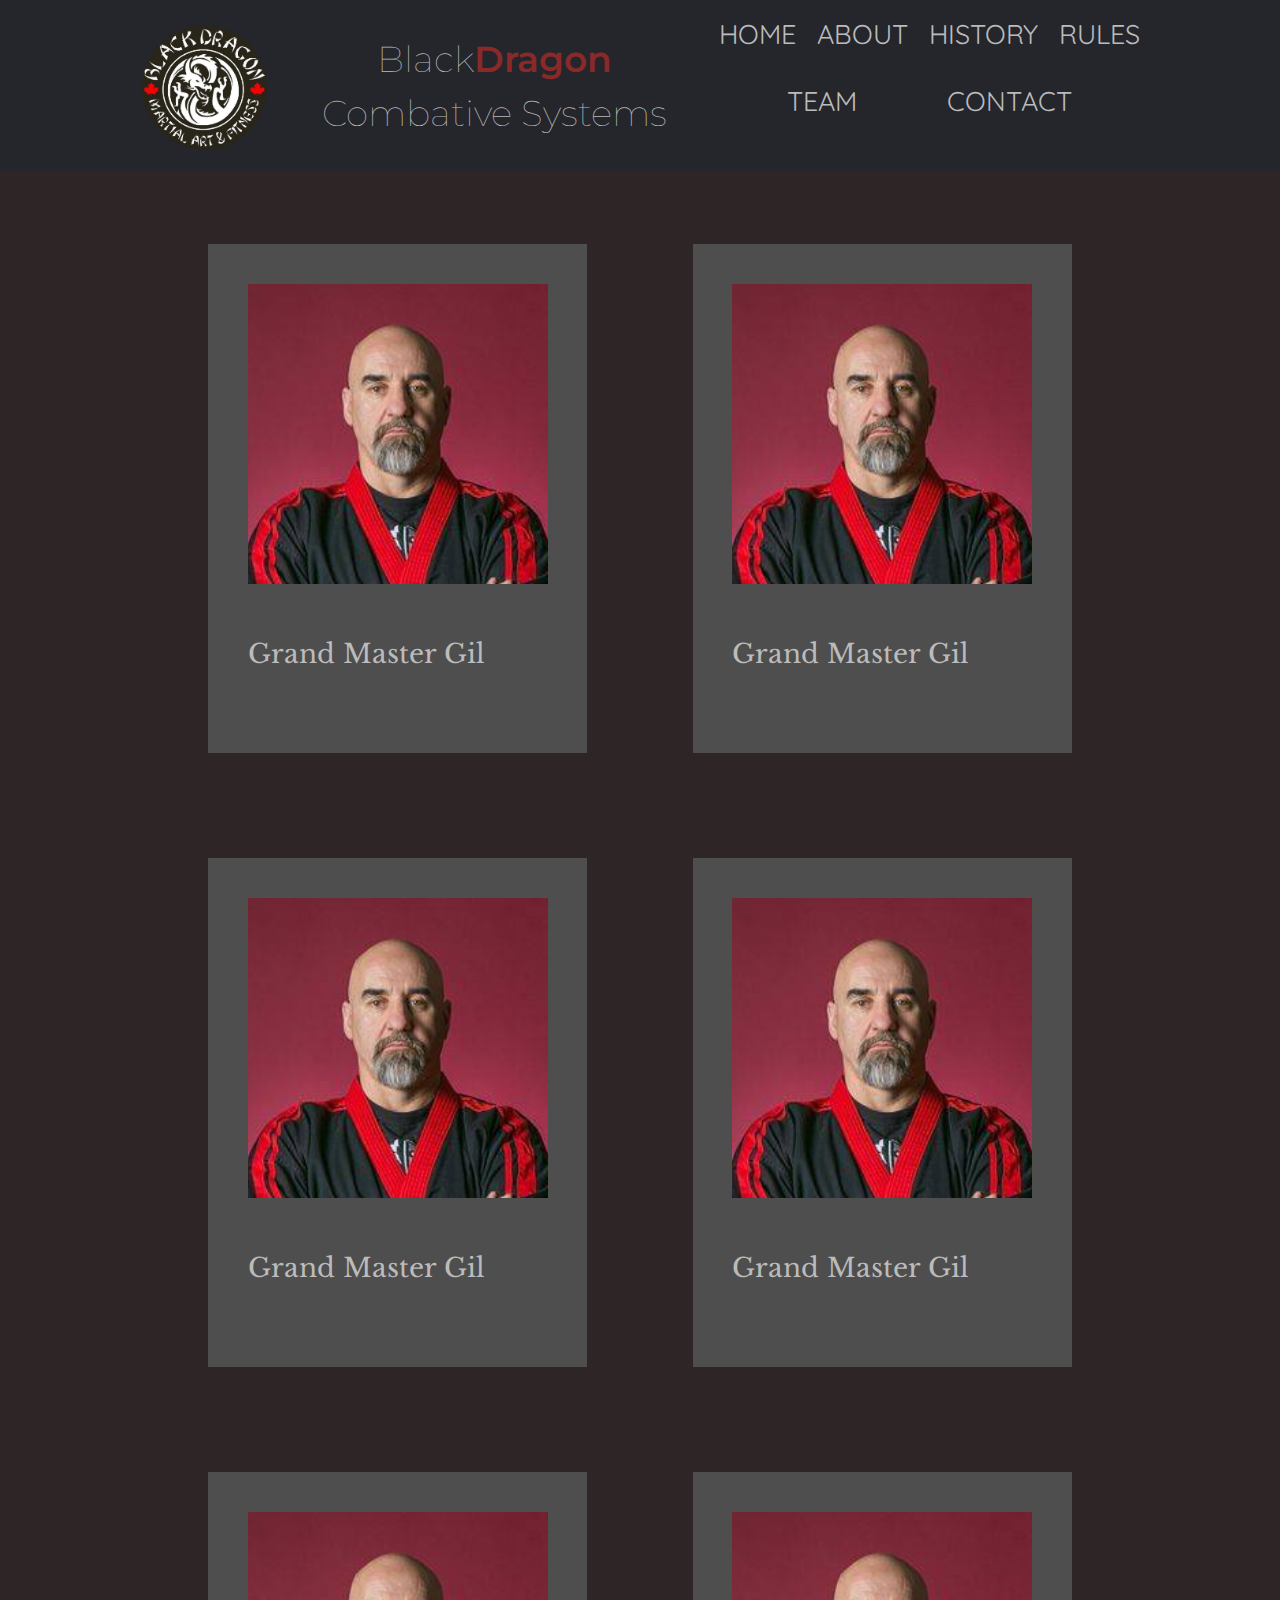
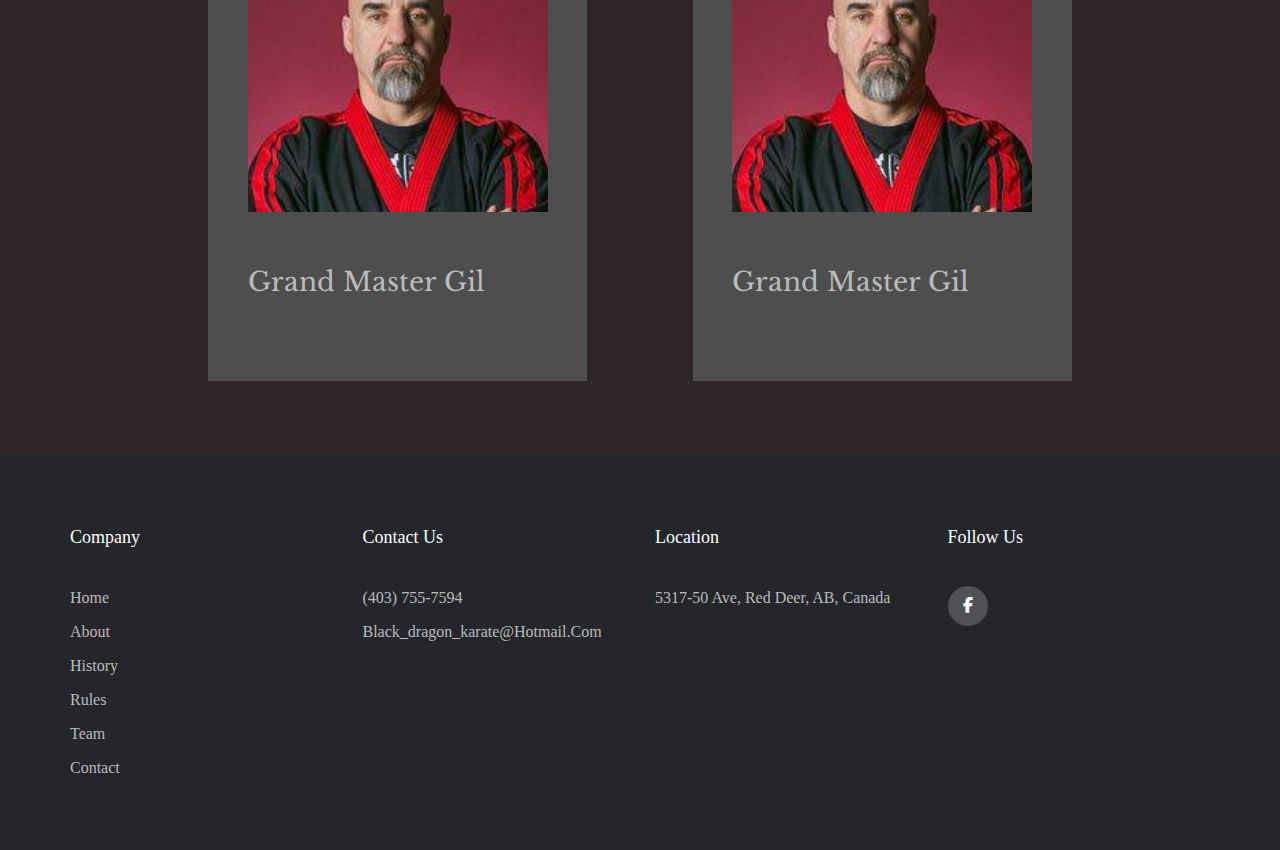
<file: team.html>
<!DOCTYPE html>
<html lang="en">
  <head>
    <meta chaset="UTF-8">
    <meta name="viewport" content="width=device-width, initial-scale=1">
    <meta http-equiv="X-UA-Compatible" content="IE=edge">
    <title>Black Dragon</title>
    <link rel="shortcut icon" href="BlackDragonLogo.jpg" />
    <link rel="stylesheet" type="text/css" href="team.css" />
    <link rel="stylesheet" type="text/css" href="header.css" />
    <link rel="stylesheet" type="text/css" href="footer.css" />
    <link rel="stylesheet" type="text/css" href="https://cdnjs.cloudflare.com/ajax/libs/font-awesome/6.4.2/css/all.min.css" />
    <link rel="stylesheet" href="https://fonts.googleapis.com/css?family=Montserrat:400,800" />
    <link rel="stylesheet" href="https://fonts.googleapis.com/css2?family=Montserrat+Alternates:wght@300&family=Poppins&family=Quicksand&display=swap" />
    <link rel="stylesheet" href="https://fonts.googleapis.com/css2?family=Bebas+Neue&family=Dosis&family=Libre+Baskerville&family=Montserrat+Alternates:wght@300&family=Poppins&family=Quicksand&display=swap" />
  </head>
  <body>
    <header>
        <div class="header">
          <div class="inner-header">
            <div class="logo-container">
              <img src="BlackDragonLogo.jpg" alt="logo" width="100" height="100" class="logo">
            </div>
            <div class="title-container">
              <h1>Black<span>Dragon</span> Combative Systems</h1>
            </div>
            <nav class="navbar">
              <ul>
                <li><a href="index.html">HOME</a></li>
                <li><a href="about.html">ABOUT</a></li>
                <li><a href="history.html">HISTORY</a></li>
                <li><a href="rules.html">RULES</a></li>
                <li><a href="team.html">TEAM</a></li>
                <li><a href="contact.html">CONTACT</a></li>
              </ul>
            </nav>
          </div>
        </div>
      </header>
    <main class="team-main">
      <section class="t-gallery">
        <figure>
          <img src="BlackDragonGrandMasterGil.png" alt="GrandMasterGil" width="100" height="100">
          <figcaption>Grand Master Gil</figcaption>
        </figure>
        <figure>
          <img src="BlackDragonGrandMasterGil.png" alt="GrandMasterGil" width="100" height="100">
          <figcaption>Grand Master Gil</figcaption>
        </figure>
        <figure>
          <img src="BlackDragonGrandMasterGil.png" alt="GrandMasterGil" width="100" height="100">
          <figcaption>Grand Master Gil</figcaption>
        </figure>
        <figure>
          <img src="BlackDragonGrandMasterGil.png" alt="GrandMasterGil" width="100" height="100">
          <figcaption>Grand Master Gil</figcaption>
        </figure>
        <figure>
          <img src="BlackDragonGrandMasterGil.png" alt="GrandMasterGil" width="100" height="100">
          <figcaption>Grand Master Gil</figcaption>
        </figure>
        <figure>
          <img src="BlackDragonGrandMasterGil.png" alt="GrandMasterGil" width="100" height="100">
          <figcaption>Grand Master Gil</figcaption>
        </figure>
      </section>
    </main>
    <footer class="footer">
      <div class="f-container">
        <div class="f-row">
          <div class="footer-col">
            <h4>company</h4>
            <ul>
              <li><a href="index.html">Home</a></li>
              <li><a href="about.html">About</a></li>
              <li><a href="history.html">History</a></li>
              <li><a href="rules.html">Rules</a></li>
              <li><a href="team.html">Team</a></li>
              <li><a href="contact.html">Contact</a></li>
            </ul>
          </div>
          <div class="footer-col">
            <h4>contact us</h4>
            <ul>
              <li><a href="#">(403) 755-7594</a></li>
              <li><a href="#">Black_dragon_karate@hotmail.com</a></li>
            </ul>
          </div>
          <div class="footer-col">
            <h4>location</h4>
            <ul>
              <li><a href="https://www.google.com/maps/place/5317+50+Ave,+Red+Deer,+AB+T4N+2G7/@52.2723596,-113.8159264,16.75z/data=!4m6!3m5!1s0x5374543038b1fdbb:0x53680bd557f77419!8m2!3d52.2724748!4d-113.8138074!16s%2Fg%2F11c5lk8xjs?entry=ttu" target="_blank">5317-50 Ave, Red Deer, AB, Canada</a></li>
            </ul>
          </div>
          <div class="footer-col">
            <h4>follow us</h4>
            <div class="social-links">
              <a href="https://www.facebook.com/BlackDragonMartialArtsNFitnessLtd" target="_blank"><i class="fab fa-facebook-f"></i></a>
            </div>
          </div>
        </div>
      </div>
    </footer>
  </body>
</html>
</file>
<file: styles.css>
*{
  margin: 0;
  padding: 0;
  list-style: none;
  text-decoration: none;
}

.home-main {
  display: block;
  width: 100%;
  height: auto;
  background-color: #2e2626;
  color: #bbbbbb;
  font-family: 'Libre Baskerville', serif;
  font-size: 150%;
  text-align: center;
}

.home-page {
  background-size: cover;
}

.home-page img {
  height: 81vh;
  width: 100%; /*99vw*/
  object-fit: cover;
  justify-content: center;
  align-items: center;
}

.h-gallery {
  padding: 0 auto;
  padding-bottom: auto;
  padding-top: 1.5em;
  padding-left: 1.5em;
  padding-right: 1.5em;
  float: left;
}

.h-gallery img {
  width: 450px;
  height: 450px;
  border-radius: 7px;
}

.h-article {
  padding: 0 auto;
  padding-top: 45px;
  padding-bottom: 1em;
  padding-left: 1em;
  padding-right: 1em;
  width: 100%;
  height: auto;
}

.h-article:last-child {
  padding-bottom: 3em;
}

.h-article h3 {
  padding-bottom: 35px;
  font-size: 180%;
}

.h-article span {
  font-size: 105%;
  font-weight: 800;
}

@media screen and (max-width: 934px){
  .home-page img{
    height: 60vh;
    /*width: 98vw;*/
  }
}

/*
@media screen and (max-width: 825px){
  .home-page img{
    width: 97.9vw;
  }
}*/

@media screen and (max-width: 794px){
  .home-page img{
    height: 54vh;
  }
}

@media screen and (max-width: 473px){
  .home-page img{
    height: 48vh;
  }
}

@media screen and (max-width: 947px){
  .h-gallery{
    width: 100%;
    float: none;
  }
}

@media screen and (max-width: 544px){
  .home-main{
    font-size: 120%;
  }
  .h-aritcle{
    margin: auto;
    margin-left: 8px;
    margin-right: 8px;
  }
  .h-article h3{
    font-size: 160%;
  }
  .h-gallery img{
    width: 95%;
    height: 95%;
  }
}
</file>
<file: header.css>
* {
  margin: 0;
  padding: 0;
  list-style: none;
  text-decoration: none;
}

.header {
    display: block;
    margin: 0 auto;
    background-color: #24262b;
    flex-direction: row;
    flex-wrap: wrap;
  }

  .inner-header {
    width: 80%;
    height: 100%;
    display: flex;
    margin: 0 auto;
    background-color: #24262b;
  }

  .logo-container {
    justify-content: center;
    align-items: center;
    display: block;
  }

  .logo {
    border-radius: 50%;
    padding: 0.9em;
    padding-left: 0.9em;
    margin-top: 0.7em;
    width: 17vh;
    height: 17vh;
  }
  
  .title-container {
    justify-content: center;
    text-align: center;
    align-content: center;
    display: flex;
    margin: auto;
  }

  .title-container h1 {
    color: #bbbbbb;
    font-size: 4vh;
    font-family: 'Montserrat', sans-serif;
    font-weight: 100;
    text-align: center;
  }

  .title-container span {
    font-weight: 600;
    color: #8a2929;
  }

  .navbar {
    background-color: #24262b;
    align-items: right;
    height: 5em;
    width: 60%;
    font-family: 'Quicksand', sans-serif;
    color: #bbbbbb;
    font-size: 3vh;
  }

  nav ul li a {
    color: #bbbbbb;
    margin: 0 0.4rem;
    padding: 0.2rem;
    display: block;
    transition: all 0.3s ease;
  }

  nav ul li a:hover {
    color: #24262b;
    background-color: lightgray;
    transform: scale(1.2);
    cursor: pointer;
  }

  nav ul {
    display: flex;
    justify-content: space-evenly;
    flex-wrap: wrap;
    align-items: center;
    padding-inline-start: 0;
    margin-block: 0;
    height: 100%;
  }

  /*responsive*/
  @media screen and (max-width: 934px) {
    .header a {
      float: center;
      display: block;
      text-align: center;
    }
    .inner-header {
      display: block;
    }
    nav ul li a {
        font-size: 16px;
    }
    .navbar{
      width: 100%;
    }
  }

  /*.navbar a::before {
    content: '';
    position: absolute;
    background-color: #e91e63;
    height: 3px;
    width: 100%;
    left: 0;
    bottom: -10px;
    transition: 0.3s ease-in;
  }

  .navbar a:hover::after {
    width: 100%;
  } */
</file>
<file: footer.css>
@import url('https://fonts.googleapis.com/css2?family=Poppins:wght@300;400;500;600;700&display=swap');

body {
    line-height: 1.5;
}

* {
    margin: 0;
    padding: 0;
    box-sizing: border-box;
}

.f-container {
    max-width: 1170px;
    margin: auto;
}

.f-row {
    display: flex;
    flex-wrap: wrap;
}

ul {
    list-style: none;
}

.footer {
    background-color: #24262b;
    padding: 70px 0;
}

.footer-col {
    width: 25%;
    padding: 0 15px;
}

.footer-col h4 {
    font-size: 18px;
    color: #ffffff;
    text-transform: capitalize;
    margin-bottom: 35px;
    font-weight: 500;
    position: relative;
}

/*
.footer-col h4::before {
    content: '';
    position: absolute;
    left: 0;
    bottom: -10px;
    background-color: #e91e63;
    height: 2px;
    box-sizing: border-box;
    width: 50px;
}
*/

.footer-col ul li:not(:last-child) {
    margin-bottom: 10px;
}

.footer-col ul li a{
    font-size: 16px;
    text-transform: capitalize;
    color: #ffffff;
    text-decoration: none;
    font-weight: 300;
    color: #bbbbbb;
    display: block;
    transition: all 0.3s ease;
}

.footer-col ul li a:hover {
    color: #ffffff;
    padding-left: 8px;
}

.footer-col .social-links a {
    display: inline-block;
    height: 40px;
    width: 40px;
    background-color: rgba(255,255,255,0.2);
    margin: 0 10px 10px 0;
    text-align: center;
    line-height: 40px;
    border-radius: 50%;
    color: #ffffff;
    transition: all 0.5s ease;
}

.footer-col .social-links a:hover {
    color: #24262b;
    background-color: #ffffff;
}

/*responsive*/
@media(max-width: 767px){
    .footer-col {
        width: 50%;
        margin-bottom: 30px;
    }
}

@media(max-width: 574px){
    .footer-col {
        width: 100%;
    }
}
</file>
<file: about.css>
*{
  margin: 0;
  padding: 0;
  list-style: none;
  text-decoration: none;
}

.about-main {
    display: flex;
  }

.about-aside {
    height: 100%;
    width: 20vh;
    background-color: #1f1f1f;
    color: #bbbbbb;
    display: flex;
    flex-direction: column;
    text-align: center;
    font-family: 'Bebas Neue', sans-serif;
    padding-top: 1em;
  }

  .about-aside-title {
    font-size: 1em;
  }

  .about-aside-divider {
    height: 3px;
    width: 75%;
    margin: auto;
    margin-top: 3px;
    margin-bottom: 3px;
    background-color: #f1f1f1;
  }

  .about-aside-info {
    font-size: 1em;
    display: block;
    font-size: 150%;
    margin: 10%;
  }

  .about-aside-info span {
    display: block;
  }

  .a-main {
    width: auto;
    height: auto;
    margin-left: auto;
    display: flex;
    text-align: center;
    background-color: #2e2626;
    color: #bbbbbb;
  }

  .a-gallery {
    display: flex;
    flex-direction: row;
    flex-wrap: wrap;
    justify-content: center;
    align-items: center;
    margin: 0 auto;
    margin-left: 1em;
  }

  .a-gallery img {
    width: 500px;
    max-width: 100vh;
    height: 300px;
    object-fit: cover;
    border-radius: 7px;
    margin: 0 auto;
    margin-bottom: -4em;
  }
  
  .a-article {
    font-family: 'Libre Baskerville', serif;
    font-size: 150%;
    padding-top: 1em;
    padding-bottom: 3em;
    margin-left: 2em;
    margin-right: 2em;
  }

  .a-article-title {
    font-size: 180%;
    text-align: center;
    padding-bottom: 1em;
  }

  @media screen and (max-width: 1656px){
    .a-main{
      display: block;
    }
    .a-gallery figcaption:last-child{
      margin-right: 2em;
    }
    .a-article{
      padding-top: 5em;
    }
    .a-gallery{
      padding-top: 2em;
    }
    .a-gallery figcaption{
      text-align: center;
      position: relative;
    }
  }

  @media screen and (max-width: 1514px){
    .about-main{
      display: block;
    }
    .about-aside{
      width: 100%;
      padding-top: 4em;
    }
    .about-aside-info{
      margin: 4%;
    }
    .about-aside-divider{
      margin: 0 auto;
    }
    .a-gallery img{
      display: block;
      margin: 20px;
    }
    .a-gallery figcaption{
      display: block;
      width: 100%;
      height: 30px;
      margin: auto;
    }
    .a-gallery figcaption:last-child{
      margin-right: auto;
    }
  }

  @media screen and (max-width: 724px){
    .a-article{
      font-size: 120%;
      margin: auto;
      margin-right: 10px;
      margin-left: 10px;
    }
  }
  
  @media screen and (max-width: 724px){
    .a-gallery img{
      width: 95%;
      justify-content: center;
    }
  }
</file>
<file: contact.css>
*{
  margin: 0;
  padding: 0;
  list-style: none;
  text-decoration: none;
}

.contact-main {
  display: block;
  width: 100%;
  height: auto;
  background-color: #2e2626;
  color: #bbbbbb;
  font-family: 'Libre Baskerville', serif;
  font-size: 170%;
  text-align: center;
}

.contact-info h3 {
  padding: 0 auto;
  padding-top: 45px;
  font-size: 160%;
  font-weight: 500;
}

.contact-info h4 {
  padding: 0 auto;
  padding-top: 1.5em;
  font-size: 140%;
  font-weight: 600;
}

.contact-info p {
  padding: 0 auto;
  padding-top: 10px;
}

.contact-info p:last-child {
  padding-top: 1em;
  padding-bottom: 3em;
}

@media screen and (max-width: 817px){
  iframe{
     width: 95%;
  }
}

@media screen and (max-width: 522px){
  .contact-main {
    font-size: 120%
  }
  .contact-info h3{
    font-size: 160%;
  }
  .contact-info h4{
    font-size: 140%;
  }
}

@media screen and (max-width: 373px){
  .contact-info p {
    font-size: 90%;
  }
}





/*
.facebook {
  width: auto;
  height: auto;
  align-self: center;
  padding: 0 auto;
  padding-top: 10px;
  padding-bottom: 10px;
  margin: 0 auto;
  margin-top: 1em;
  margin-left: 45%;
  margin-right: 45%;
  background-color: rgba(255,255,255,0.2)
}

/* Style all font awesome icons */
.fa {
  padding: 20px;
  font-size: 30px;
  width: 50px;
  text-align: center;
  text-decoration: none;
}

/* Add a hover effect if you want */
.fa:hover {
  opacity: 0.7;
}

/* Set a specific color for each brand */

/* Facebook */
.fa-facebook {
  background: #3B5998;
  color: white;
}
</file>
<file: history.css>
*{
  margin: 0;
  padding: 0;
  list-style: none;
  text-decoration: none;
}

.history-main {
  display: flex;
  width: 100%;
  height: auto;
  background-color: #2e2626;
  color: #bbbbbb;
  font-family: 'Libre Baskerville', serif;
  font-size: 150%;
  text-align: center;
}

.hi-gallery {
  width: 25%;
  height: 100%;
  display: block;
  padding: 0 auto;
  padding-top: 4em;
  padding-bottom: 3em;
  padding-left: 2em;
  padding-right: 2em;
}

.hi-gallery img:first-child {
  width: 400px;
  height: 570px;
  margin: 1em;
  border-radius: 7px;
}

.hi-gallery img:last-child {
  width: 400px;
  height: 400px;
  margin: 1em;
  border-radius: 7px;
}

.hi-article {
  width: auto;
  height: auto;
  padding: 0 auto;
  padding-top: 1em;
  padding-bottom: 3em;
  padding-left: 1em;
  padding-right: 3em;
}

.hi-article h3 {
  padding-bottom: 35px;
  font-size: 180%;
}

@media screen and (max-width: 1725px) {
  .history-main{
    display: block;
  }
  .hi-gallery{
    width: 100%;
    padding-top: 2em;
    padding-bottom: 1em;
    padding-left: 2em;
    padding-right: 2em;
  }
  .hi-article{
    padding-top: 1em;
    padding-bottom: 4.5em;
    padding-left: 2em;
    padding-right: 2em;
  }
}

@media screen and (max-width: 1015px) {
  .history-main{
    font-size: 120%;
  }
  .hi-article h3{
    font-size: 160%;
  }
}

@media screen and (max-width: 544px) {
  .hi-gallery img:first-child {
    width: 95%;
    height: 40%;
  }
  
  .hi-gallery img:last-child {
    width: 95%;
    height: 40%;
  }
  .hi-article{
    padding-left: 1em;
    padding-right: 1em;
    margin: auto;
    margin-left: 8px;
    margin-right: 8px;
  }
}
</file>
<file: rules.css>
*{
  margin: 0;
  padding: 0;
  list-style: none;
  text-decoration: none;
}

.rules-main {
  display: block;
  width: 100%;
  height: auto;
  background-color: #2e2626;
  color: #bbbbbb;
  font-family: 'Libre Baskerville', serif;
  font-size: 150%;
  text-align: center;
}

.rules-main section {
  padding: 0 auto;
  padding-top: 0.5em;
  padding-bottom: 2.4em;
  margin: 0 auto;
  margin-left: 8em;
  margin-right: 8em;
}

.rules-main section:first-child {
  padding-top: 2em;
}

.rules-main section:last-child {
  padding-bottom: 4.5em;
}

.rules-main h3 {
  padding-bottom: 35px;
  font-size: 180%;
}

.home-rules-section li {
  text-align: left;
  padding-bottom: 1em;
  padding-left: auto;
  padding-right: auto;
}

.home-rules-section span {
  font-size: 105%;
  font-weight: 1000;
}

.life-choice-section span {
  font-size: 105%;
  font-weight: 1000;
}

.belt-system-section p{
  text-align: left;
  padding-bottom: 1em;
  padding-left: 25%;
  padding-right: auto;
}

.belt-system-section h5 {
  font-size: 110%;
  font-weight: 900;
}

@media screen and (max-width: 1344px){
  .rules-main section:first-child{
    margin: 0 auto;
    margin-left: 4em;
    margin-right: 4em;
  }
}

@media screen and (max-width: 1106px){
  .rules-main section:first-child{
    margin: 0 auto;
    margin-left: 1em;
    margin-right: 1em;
  }
}

@media screen and (max-width: 962px){
  .rules-main{
    font-size: 120%;
  }
  .rules-main h3{
    font-size: 160%;
  }
  .rules-main section{
    margin: 0 auto;
    margin-left: 1em;
    margin-right: 1em;
  }
}

@media screen and (max-width: 534px){
  .belt-system-section p{
    text-align: left;
    padding-left: 10%;
    padding-right: auto;
  }
}

@media screen and (max-width: 344px){
  .belt-system-section p{
    padding-right: none;
  }
}
</file>
<file: team.css>
*{
  margin: 0;
  padding: 0;
  list-style: none;
  text-decoration: none;
  box-sizing: border-box;
}

.team-main {
  display: block;
  width: 100%;
  height: auto;
  background-color: #2e2626;
  color: #bbbbbb;
  font-family: 'Libre Baskerville', serif;
  font-size: 165%;
  text-align: left;
}

.t-gallery {
  display: flex;
  flex-direction: row;
  flex-wrap: wrap;
  justify-content: center;
  align-items: center;
  max-width: 1400px;
  margin: 0 auto;
  padding: 20px 10px;
}

.t-gallery figure {
  display: block;
  width: auto;
  height: auto;
  margin: 2em;
  background-color: rgb(78, 78, 78);
  object-fit: cover;
}

.t-gallery figure img {
  margin: 1.5em;
  width: 100%;
  max-width: 300px;
  height: 300px;
  object-fit: cover;
}

.t-gallery figure figcaption {
  padding: 0 auto;
  padding-bottom: 3em;
  padding-right: auto;
  margin: 0 auto;
  margin-left: 1.5em;
}

@media screen and (max-width: 525px){
  .t-gallery figure{
    margin: 0 auto;
    margin-top: 2em;
  }
  .t-gallery figure:last-child{
    margin-bottom: 3em;
  }
  .t-gallery figure img{
    width: 80%;
  }
}

@media screen and (max-width: 380px){
  .t-gallery figure img{
    width: 70%;
  }
}
</file>
